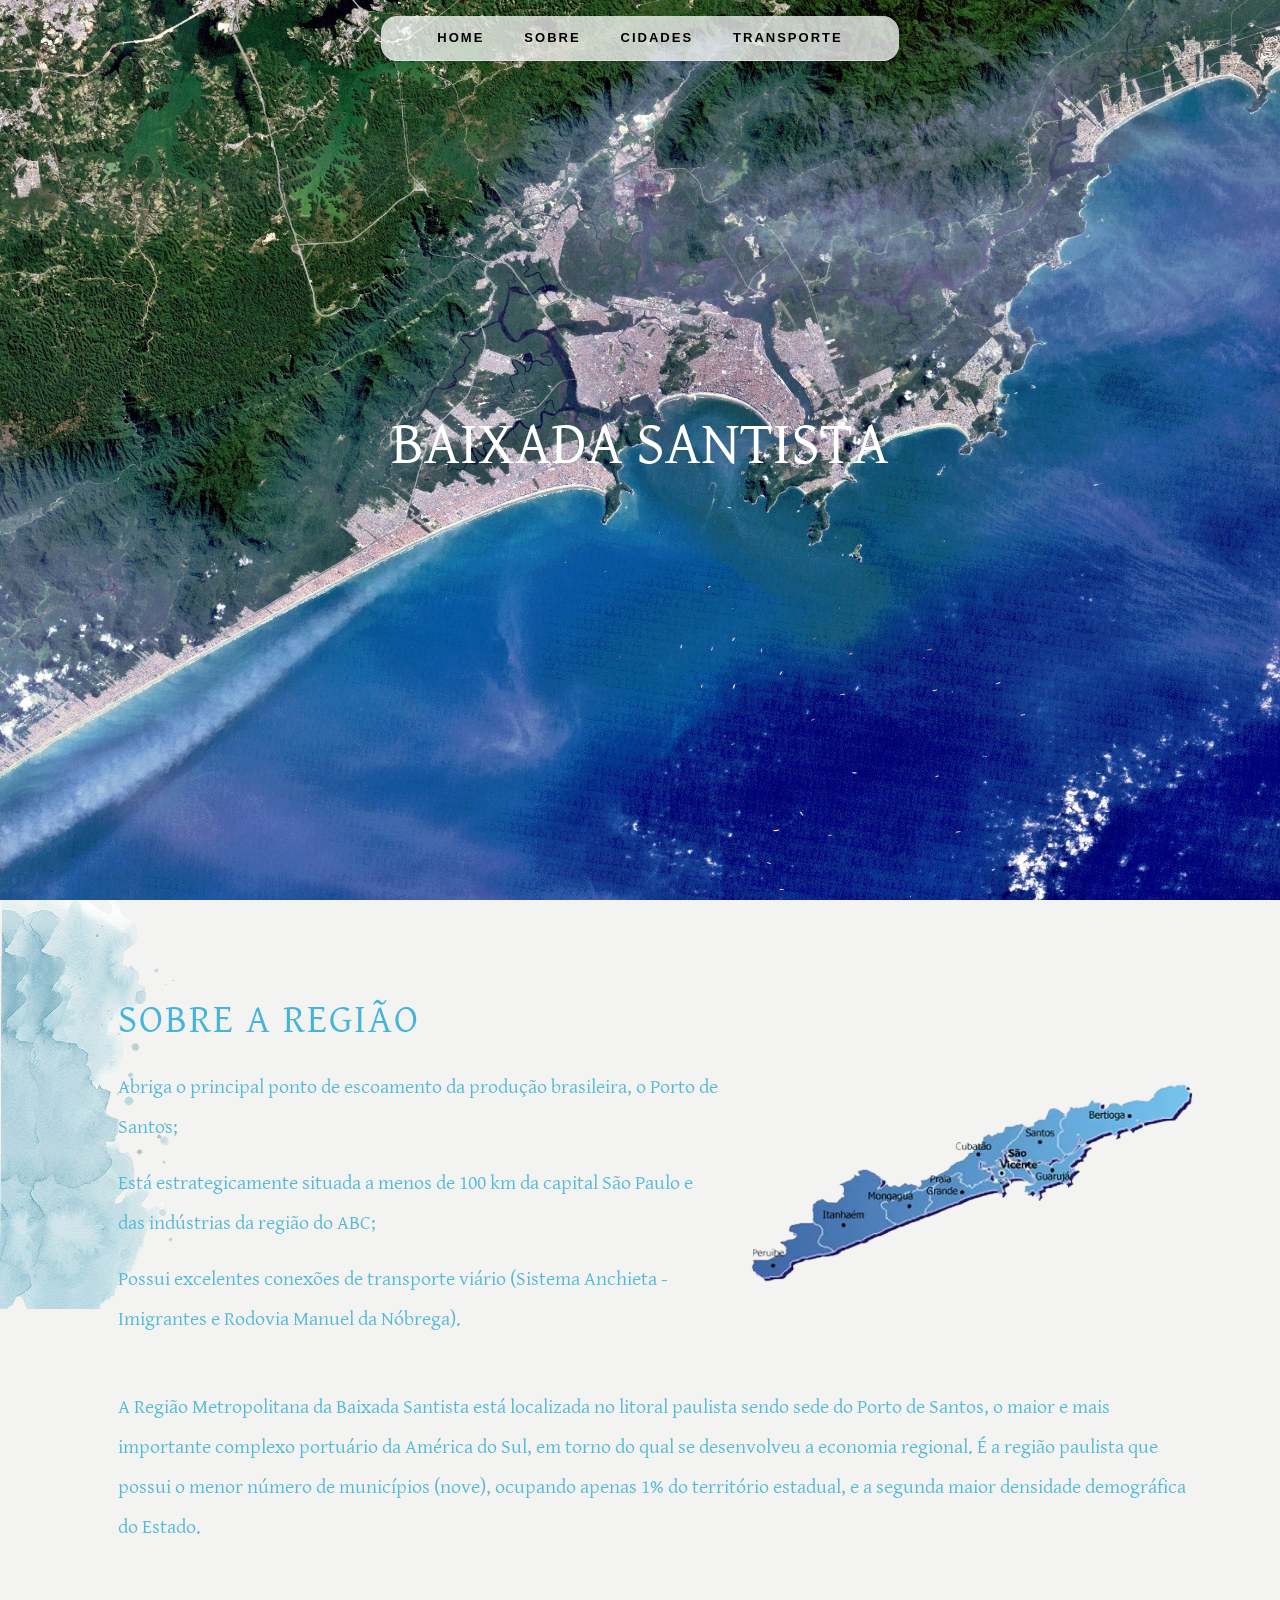
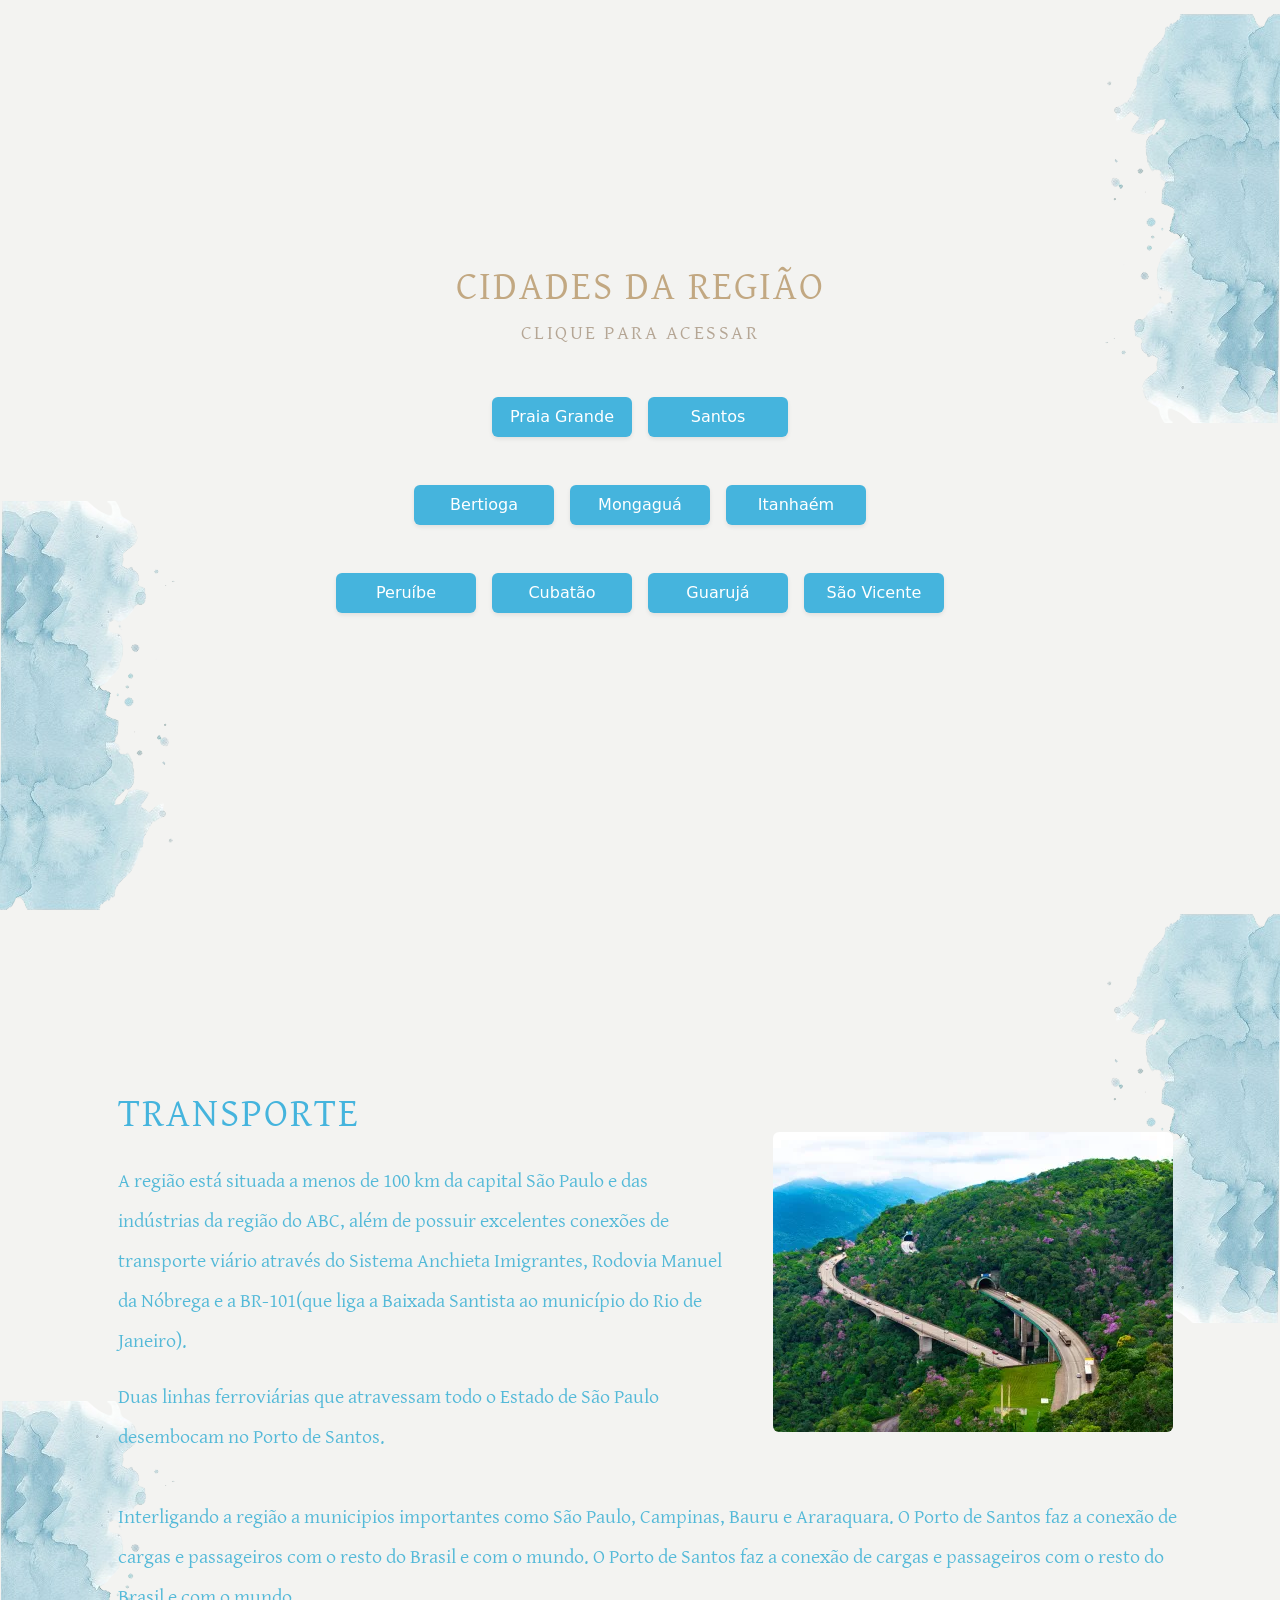
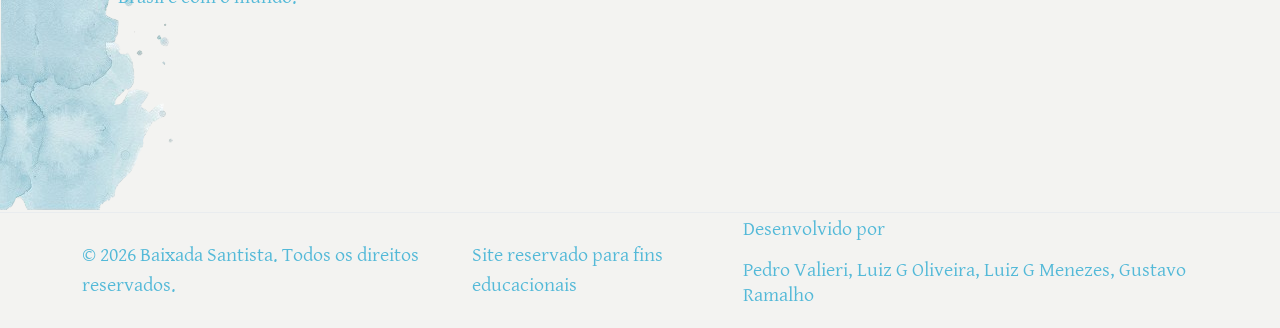
<file: index.html>
<!DOCTYPE html>
<html lang="pt-BR">
<head>
    <meta charset="UTF-8">
    <meta name="viewport" content="width=device-width, initial-scale=1.0">
    <title>Baixada Santista</title>
    <link href="https://cdn.jsdelivr.net/npm/bootstrap@5.3.8/dist/css/bootstrap.min.css" rel="stylesheet">
    <link rel="stylesheet" href="src/assets/css/global.css">
    <link rel="stylesheet" href="src/assets/css/baixada.css">
    <link rel="stylesheet" href="src/assets/css/fonts.css">
    <link rel="shortcut icon" href="src/assets/img/baixadasantista/favicon_baixada.png" type="image/x-icon">
</head>
<body>

    <header class="navbar navbar-expand-md position-fixed top-0 start-0 w-100 custom-header pt-3">
            <div class="d-flex flex-column flex-md-row align-items-end align-items-md-center justify-content-center ms-auto mx-md-auto py-1 px-5 rounded-4 bg-white bg-opacity-75 border-bottom shadow-sm" style="max-width: 700px;">
                
                <button class="navbar-toggler mx-auto border-0" type="button" data-bs-toggle="collapse" data-bs-target="#menuNavbar" aria-controls="menuNavbar" aria-expanded="false" aria-label="Toggle navigation">
                    <span class="navbar-toggler-icon"></span>
                </button>

                <div class="collapse navbar-collapse justify-content-center " id="menuNavbar">
                    <ul class="navbar-nav custom-nav-links d-flex gap-2 gap-md-4 text-center my-2 my-md-0 ">
                        <li class="nav-item">
                            <a class="nav-link text-uppercase active" href="index.html">Home</a>
                        </li>
                        <li class="nav-item">
                            <a class="nav-link text-uppercase" href="#sessao-regiao">Sobre</a>
                        </li>
                        <li class="nav-item">
                            <a class="nav-link text-uppercase" href="#sessao-cidades">Cidades</a>
                        </li>
                        <li class="nav-item">
                            <a class="nav-link text-uppercase" href="#sessao-transporte">Transporte</a>
                        </li>
                    </ul>
                </div>

            </div>
    </header>



    <section class="container-fluid position-fixed d-flex flex-column justify-content-center align-items-center h-100 sessao-parallax">
        <h1 class="text-white mb-2">BAIXADA SANTISTA</h1> 
    </section>


    <main class="container-fluid px-0 position-relative min-vh-100 d-flex flex-column ">
        <!-- sessao-regiao -->
        <section class="container mt-5 py-5 " id="sessao-regiao">
            <img src="src/assets/img/baixadasantista/foto_baixada3-removebg-preview.png" class="position-absolute top-0 start-0 img-fluid img-onda-regiao" alt="">

            <div class="row align-items-center row-gap-4">
                <div class="col-12 col-md-7 ps-3 ps-md-5 text-start text-md-start">
                    
                    <h2 class="titulo-regiao text-uppercase fw-bold mb-4 fs-1">
                        Sobre a Região
                    </h2>
                    
                    
                    <div class="text-secondary lh-lg fs-5">
                        <p class="paragrafo-regiao mb-3">
                            Abriga o principal ponto de escoamento da produção brasileira, o Porto de Santos;
                        </p>
                        <p class="paragrafo-regiao mb-3">
                            Está estrategicamente situada a menos de 100 km da capital São Paulo e das indústrias da região do ABC;
                        </p>
                        <p class="paragrafo-regiao mb-4">
                            Possui excelentes conexões de transporte viário (Sistema Anchieta - Imigrantes e Rodovia Manuel da Nóbrega).
                        </p>
                    </div>
                </div>

                
                <div class="col-12 col-md-5 text-center">
                    <img src="src/assets/img/baixadasantista/imagem_baixada_santista_02-removebg-preview.png" class="img-fluid img-mapa-baixada" alt="Mapa da Baixada Santista">
                </div>
                
            </div>

            
            <div class="row mt-4">
                <div class="col-12 ps-3 ps-md-5 text-start text-md-start lh-lg fs-5">
                    <p class="paragrafo-regiao">
                        A Região Metropolitana da Baixada Santista está localizada no litoral paulista sendo sede do Porto de Santos, o maior e mais importante complexo portuário da América do Sul, em torno do qual se desenvolveu a economia regional. É a região paulista que possui o menor número de municípios (nove), ocupando apenas 1% do território estadual, e a segunda maior densidade demográfica do Estado.
                    </p>
                </div>
            </div>
        </section>
        
        <!-- sessao-cidades -->

        <section class="container-fluid min-vh-100 position-relative px-5 pb-5 d-flex align-items-center" id="sessao-cidades">
            
            <img src="src/assets/img/baixadasantista/foto_baixada3-removebg-preview.png" class="position-absolute top-0 end-0 img-fluid img-onda-cidade1" alt="">
            <img src="src/assets/img/baixadasantista/foto_baixada3-removebg-preview.png" class="position-absolute bottom-0 start-0 img-fluid  img-onda-cidade2" alt="">

            <div class="container text-center py-5  position-relative z-2">
                <h2 class="titulo-cidades mb-2 fs-1">CIDADES DA REGIÃO</h2>
                <p class="subtitulo-cidades mb-5 fs-5">CLIQUE PARA ACESSAR</p>
    
                <div class="d-flex flex-column align-items-center gap-5">
                    
                    <div class="d-flex flex-wrap justify-content-center gap-3">
                        <a href="src/pages/praiagrande.html" class="btn-cidade justify-content-center align-items-center text-white px-2 py-2 rounded-2 ">Praia Grande</a>
                        <a href="src/pages/santos.html" class="btn-cidade justify-content-center align-items-center text-white px-2 py-2 rounded-2 ">Santos</a>
                    </div>
                    <div class="d-flex flex-wrap justify-content-center gap-3">
                        <a href="src/pages/bertioga.html" class="btn-cidade justify-content-center align-items-center text-white px-2 py-2 rounded-2 ">Bertioga</a>
                        <a href="src/pages/mongagua.html" class="btn-cidade justify-content-center align-items-center text-white px-2 py-2 rounded-2 ">Mongaguá</a>
                        <a href="src/pages/itanhaem.html" class="btn-cidade justify-content-center align-items-center text-white px-2 py-2 rounded-2 ">Itanhaém</a>
                    </div>
                    <div class="d-flex flex-wrap justify-content-center gap-3">
                        <a href="src/pages/peruibe.html" class="btn-cidade justify-content-center align-items-center text-white px-2 py-2 rounded-2 ">Peruíbe</a>
                        <a href="src/pages/cubatao.html" class="btn-cidade justify-content-center align-items-center text-white px-2 py-2 rounded-2 ">Cubatão</a>
                        <a href="src/pages/guaruja.html" class="btn-cidade justify-content-center align-items-center text-white px-2 py-2 rounded-2 ">Guarujá</a>
                        <a href="src/pages/saovicente.html" class="btn-cidade justify-content-center align-items-center text-white px-2 py-2 rounded-2 ">São Vicente</a>
                    </div>
                </div>
            </div>
        </section>

        <!-- sessao-transporte -->

        <section class="container-fluid min-vh-100 position-relative d-flex flex-column justify-content-center py-5" id="sessao-transporte">
            <img src="src/assets/img/baixadasantista/foto_baixada3-removebg-preview.png" class="position-absolute top-0 end-0 img-fluid img-onda-transporte1" alt="">
            <img src="src/assets/img/baixadasantista/foto_baixada3-removebg-preview.png" class="position-absolute bottom-0 start-0 img-fluid img-onda-transporte2" alt="">

            <div class="container">
                
                <div class="row align-items-center row-gap-4">
                    <div class="col-12 col-md-7 ps-2 ps-md-5 text-start text-md-start">
                        <h2 class="titulo-transporte text-uppercase fw-bold mb-4 fs-1">Transporte</h2>
                        <div class="text-secondary lh-lg fs-5">
                            <p class="paragrafo-transporte mb-3">
                                A região está situada a menos de 100 km da capital São Paulo e das indústrias da região do ABC, além de possuir excelentes conexões de transporte viário através do Sistema Anchieta Imigrantes, Rodovia Manuel da Nóbrega e a BR-101(que liga a Baixada Santista ao município do Rio de Janeiro). 
                            </p>
                            <p class="paragrafo-transporte mb-3">
                                Duas linhas ferroviárias que atravessam todo o Estado de São Paulo desembocam no Porto de Santos.
                            </p>
                        </div>
                    </div>
                    <div class="col-12 col-md-5 text-center">
                        <img src="src/assets/img/baixadasantista/imagem baixada santista 04.webp" class="img-fluid img-serra rounded-2 position-relative z-2" alt="Serra Baixada Santista">
                    </div>
                </div>

                <div class="row mt-4">
                    <div class="col-12  ps-2 ps-md-5 text-start text-md-start lh-lg fs-5">
                        <p class="paragrafo-transporte">
                            Interligando a região a municipios importantes como São Paulo, Campinas, Bauru e Araraquara. O Porto de Santos faz a conexão de cargas e passageiros com o resto do Brasil e com o mundo. O Porto de Santos faz a conexão de cargas e passageiros com o resto do Brasil e com o mundo.
                        </p>
                    </div>
                </div>

            </div>
        </section>

    </main>
    <footer class="container-fluid py-1 border-top border-light-subtle" id="footer">
        <div class="container d-flex flex-column flex-md-row justify-content-between align-items-center text-center text-md-start gap-2">
            
            <small class="texto-footer fs-5">&copy; 2026 Baixada Santista. Todos os direitos reservados.</small>

            <small class="texto-footer fs-5">Site reservado para fins educacionais</small>

            <div class="texto-footer text-md-start  lh-sm fs-5">
                <p>Desenvolvido por</p>
                <p>Pedro Valieri, Luiz G Oliveira, Luiz G Menezes, Gustavo Ramalho</p>
            </div>

        </div>
    </footer>

    <script src="https://cdn.jsdelivr.net/npm/bootstrap@5.3.8/dist/js/bootstrap.bundle.min.js"></script>
    <script src="src/assets/js/global.js"></script>
    <script src="src/assets/js/baixada.js"></script>
</body>
</html>
</file>
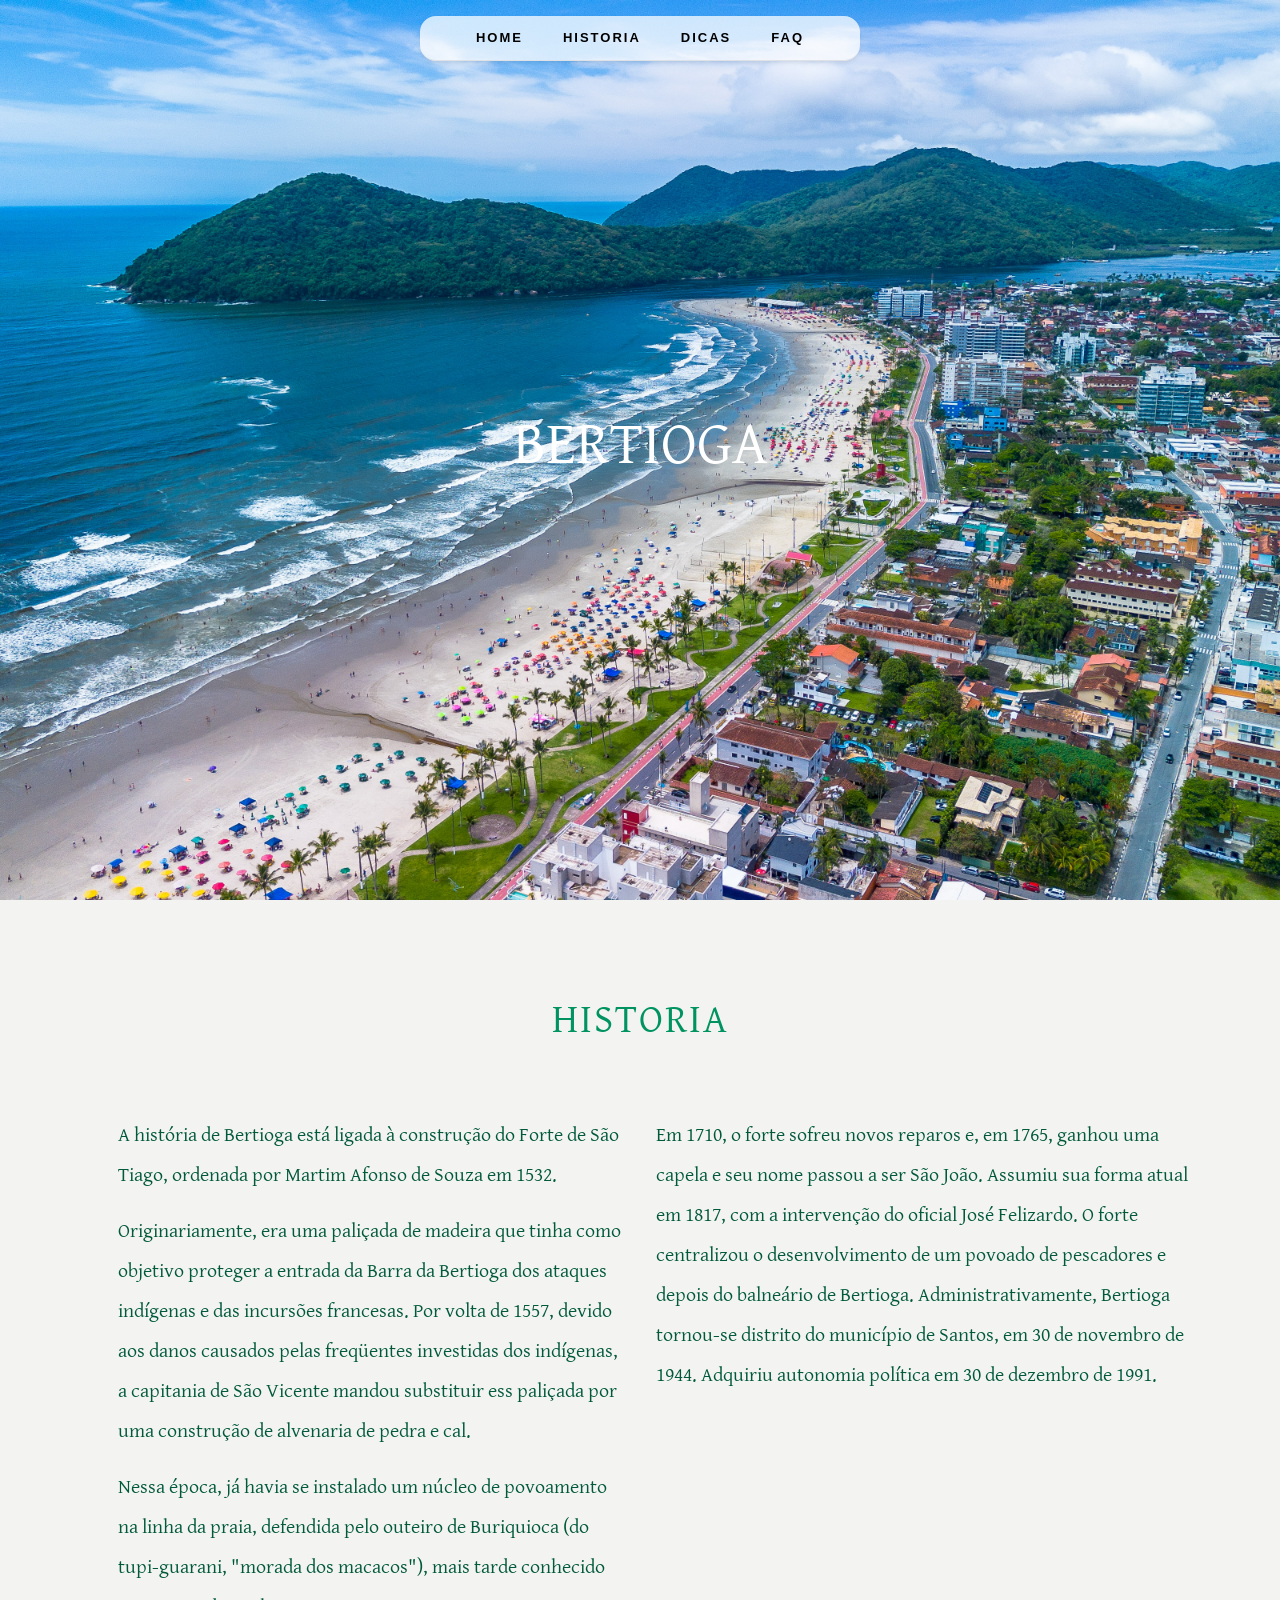
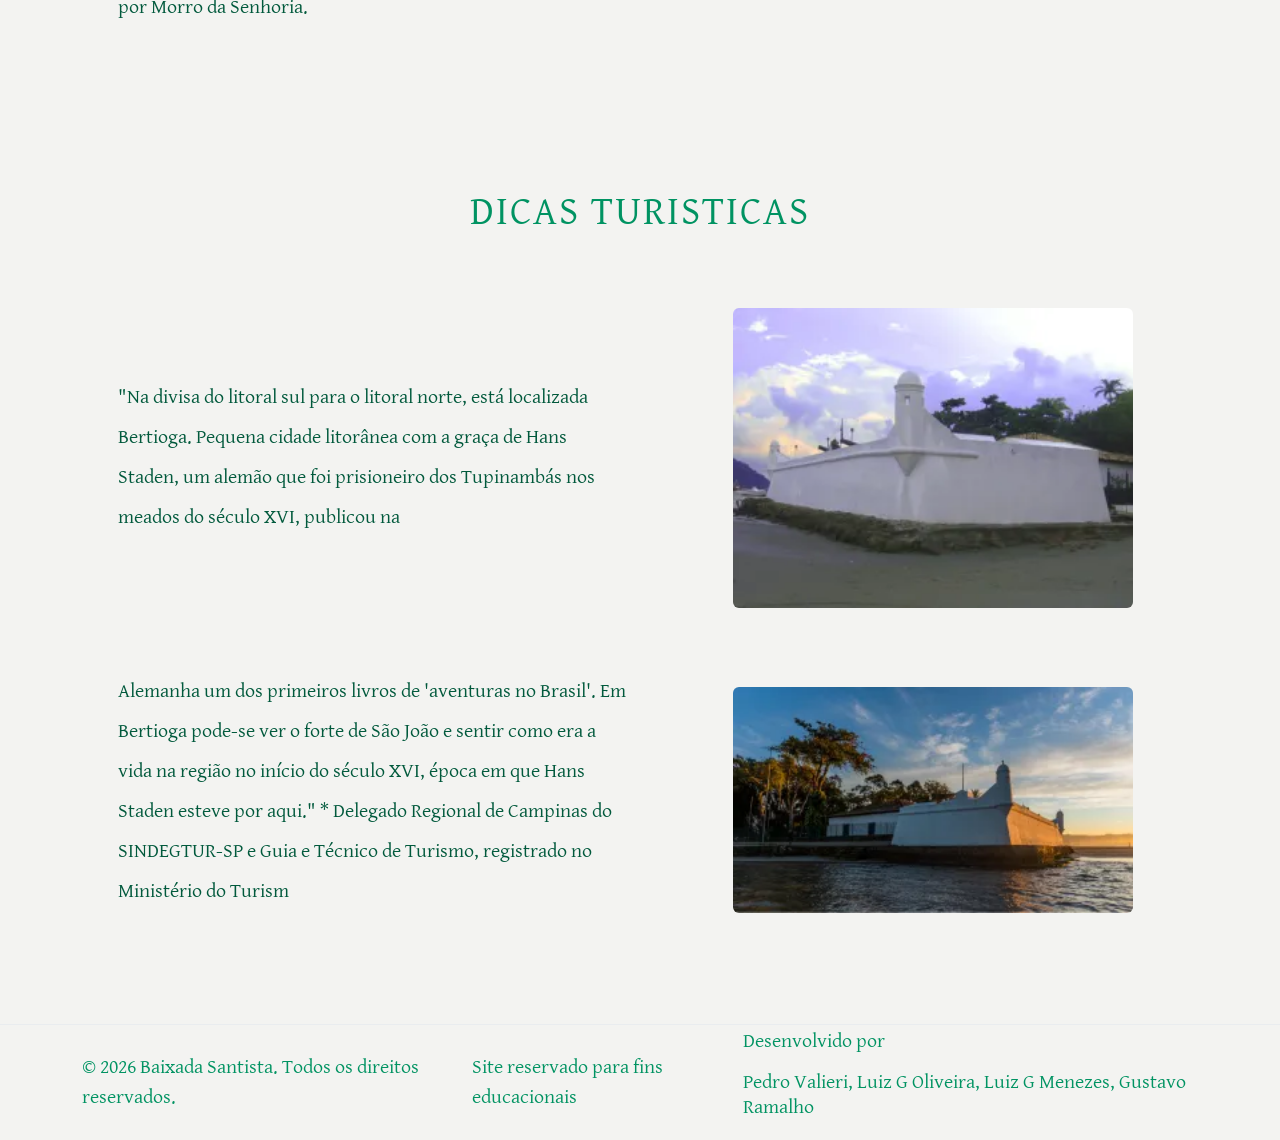
<file: src/pages/bertioga.html>
<!DOCTYPE html>
<html lang="pt-BR">
<head>
    <meta charset="UTF-8">
    <meta name="viewport" content="width=device-width, initial-scale=1.0">
    <title>Bertioga</title>
    <link href="https://cdn.jsdelivr.net/npm/bootstrap@5.3.8/dist/css/bootstrap.min.css" rel="stylesheet">
    <link rel="stylesheet" href="../assets/css/global.css">
    <link rel="stylesheet" href="../assets/css/fonts.css">
    <link rel="stylesheet" href="../assets/css/cores.css">
    <link rel="shortcut icon" href="../assets/img/bertioga/favicon-bertioga.png" type="image/x-icon">
</head>
<body class="bertioga">

    <header class="navbar navbar-expand-md position-fixed top-0 start-0 w-100 custom-header pt-3">
        <div class="d-flex flex-column flex-md-row align-items-end align-items-md-center justify-content-center ms-auto mx-md-auto py-1 px-5 rounded-4 bg-white bg-opacity-75 border-bottom shadow-sm" style="max-width: 700px;">
                
            <button class="navbar-toggler mx-auto border-0" type="button" data-bs-toggle="collapse" data-bs-target="#menuNavbar" aria-controls="menuNavbar" aria-expanded="false" aria-label="Toggle navigation">
                    <span class="navbar-toggler-icon"></span>
            </button>

            <div class="collapse navbar-collapse justify-content-center " id="menuNavbar">
                <ul class="navbar-nav custom-nav-links d-flex gap-2 gap-md-4 text-center my-2 my-md-0 ">
                    <li class="nav-item">
                        <a class="nav-link text-uppercase active" href="../../index.html">Home</a>
                    </li>
                    <li class="nav-item">
                        <a class="nav-link text-uppercase" href="#sessao-historia">Historia</a>
                    </li>
                    <li class="nav-item">
                        <a class="nav-link text-uppercase" href="#sessao-dicas">Dicas</a>
                    </li>
                    <li class="nav-item">
                        <a class="nav-link text-uppercase" href="#footer">FAQ</a>
                    </li>
                </ul>
            </div>

        </div>
    </header>



    <section class="container-fluid position-fixed d-flex flex-column justify-content-center align-items-center h-100 sessao-parallax" style="background-image: url('../assets/img/bertioga/foto-bertioga1.jpeg');">
        <h1 class="text-white mb-2">BERTIOGA</h1> 
    </section>


    <main class="container-fluid px-0 position-relative min-vh-100 d-flex flex-column ">
        <section class="container mt-5 py-5" id="sessao-historia">
            <div class="row d-flex align-items-center justify-content-center mb-5">
                <h2 class="titulo-historia text-uppercase fw-bold mb-4 fs-1 text-center">HISTORIA</h2>
            </div>
            <div class="row row-gap-4">
                <div class="col-12 col-md-6 ps-3 ps-md-5 text-start text-md-start">
                    <div class="text-secondary lh-lg fs-5">
                        <p class="paragrafo-historia mb-3">
                           A história de Bertioga está ligada à construção do Forte de São Tiago, ordenada por Martim Afonso de Souza em 1532.
                        </p>
                        <p class="paragrafo-historia mb-3">
                            Originariamente, era uma paliçada de madeira que tinha como objetivo proteger a entrada da Barra da Bertioga dos ataques indígenas e das incursões francesas. Por volta de 1557, devido aos danos causados pelas freqüentes investidas dos indígenas, a capitania de São Vicente mandou substituir ess paliçada por uma construção de alvenaria de pedra e cal.
                        </p>
                        <p class="paragrafo-historia ">
                            Nessa época, já havia se instalado um núcleo de povoamento na linha da praia, defendida pelo outeiro de Buriquioca (do tupi-guarani, "morada dos macacos"), mais tarde conhecido por Morro da Senhoria.
                        </p>
                    </div>
                </div>
                <div class="col-12 col-md-6 ps-3">
                    <div class="text-secondary lh-lg fs-5">
                        <p class="paragrafo-historia ">
                            Em 1710, o forte sofreu novos reparos e, em 1765, ganhou uma capela e seu nome passou a ser São João.
                            Assumiu sua forma atual em 1817, com a intervenção do oficial José Felizardo. O forte centralizou o desenvolvimento de um povoado de pescadores e depois do balneário de Bertioga. Administrativamente, Bertioga tornou-se distrito do município de Santos, em 30 de novembro de 1944. Adquiriu autonomia política em 30 de dezembro de 1991.
                        </p>
                    </div>
                </div>
            </div>
        </section>

        <!-- sessao dicas -->
        <section class="container my-5 py-5" id="sessao-dicas">
            <div class="row d-flex align-items-center justify-content-center mb-5">
                <h2 class="titulo-dicas text-uppercase fw-bold mb-4 fs-1 text-center">DICAS TURISTICAS</h2>
            </div>
            <div class="row align-items-center row-gap-4 mb-5">
                <div class="col-12 col-md-6 ps-3 ps-md-5 text-start text-md-start">
                    <div class="text-secondary lh-lg fs-5">
                        <p class="paragrafo-dicas">
                            "Na divisa do litoral sul para o litoral norte, está localizada Bertioga. Pequena cidade litorânea com a graça de Hans Staden, um alemão que foi prisioneiro dos Tupinambás nos meados do século XVI, publicou na 
                        </p>
                    </div>
                </div>
                <div class="col-12 col-md-6">
                    <div class="text-center ps-3">
                        <img src="../assets/img/bertioga/foto cidade bertioga 02.webp" class="img-fluid rounded-2 mb-3 img-dicas" alt="Imagem do forte de são joão">
                    </div>
                </div>
            </div>
            <div class="row align-items-center row-gap-4">
                <div class="col-12 col-md-6 ps-3 ps-md-5 text-start text-md-start">
                    <div class="text-secondary lh-lg fs-5">
                        <p class="paragrafo-dicas">
                                Alemanha um dos primeiros livros de 'aventuras no Brasil'. Em Bertioga pode-se ver o forte de São João e sentir como era a vida na região no início do século XVI, época em que Hans Staden esteve por aqui."
                                * Delegado Regional de Campinas do SINDEGTUR-SP e Guia e Técnico de Turismo, registrado no Ministério do Turism
                         </p>
                    </div>
                </div>
                <div class="col-12 col-md-6">
                    <div class="text-center ps-3">
                        <img src="../assets/img/bertioga/foto cidade bertioga 03.webp" class="img-fluid rounded-2 img-dicas"  alt="Imagem do forte de são joão">
                    </div>
                </div>
            </div>
        </section>

    </main>
    <footer class="container-fluid py-1 border-top border-light-subtle" id="footer">
        <div class="container d-flex flex-column flex-md-row justify-content-between align-items-center text-center text-md-start gap-2">
            
            <small class="texto-footer fs-5">&copy; 2026 Baixada Santista. Todos os direitos reservados.</small>

            <small class="texto-footer fs-5">Site reservado para fins educacionais</small>

            <div class="texto-footer text-md-start  lh-sm fs-5">
                <p>Desenvolvido por</p>
                <p>Pedro Valieri, Luiz G Oliveira, Luiz G Menezes, Gustavo Ramalho</p>
            </div>

        </div>
    </footer>

    <script src="https://cdn.jsdelivr.net/npm/bootstrap@5.3.8/dist/js/bootstrap.bundle.min.js"></script>
    <script src="../assets/js/global.js"></script>
</body>
</html>
</file>
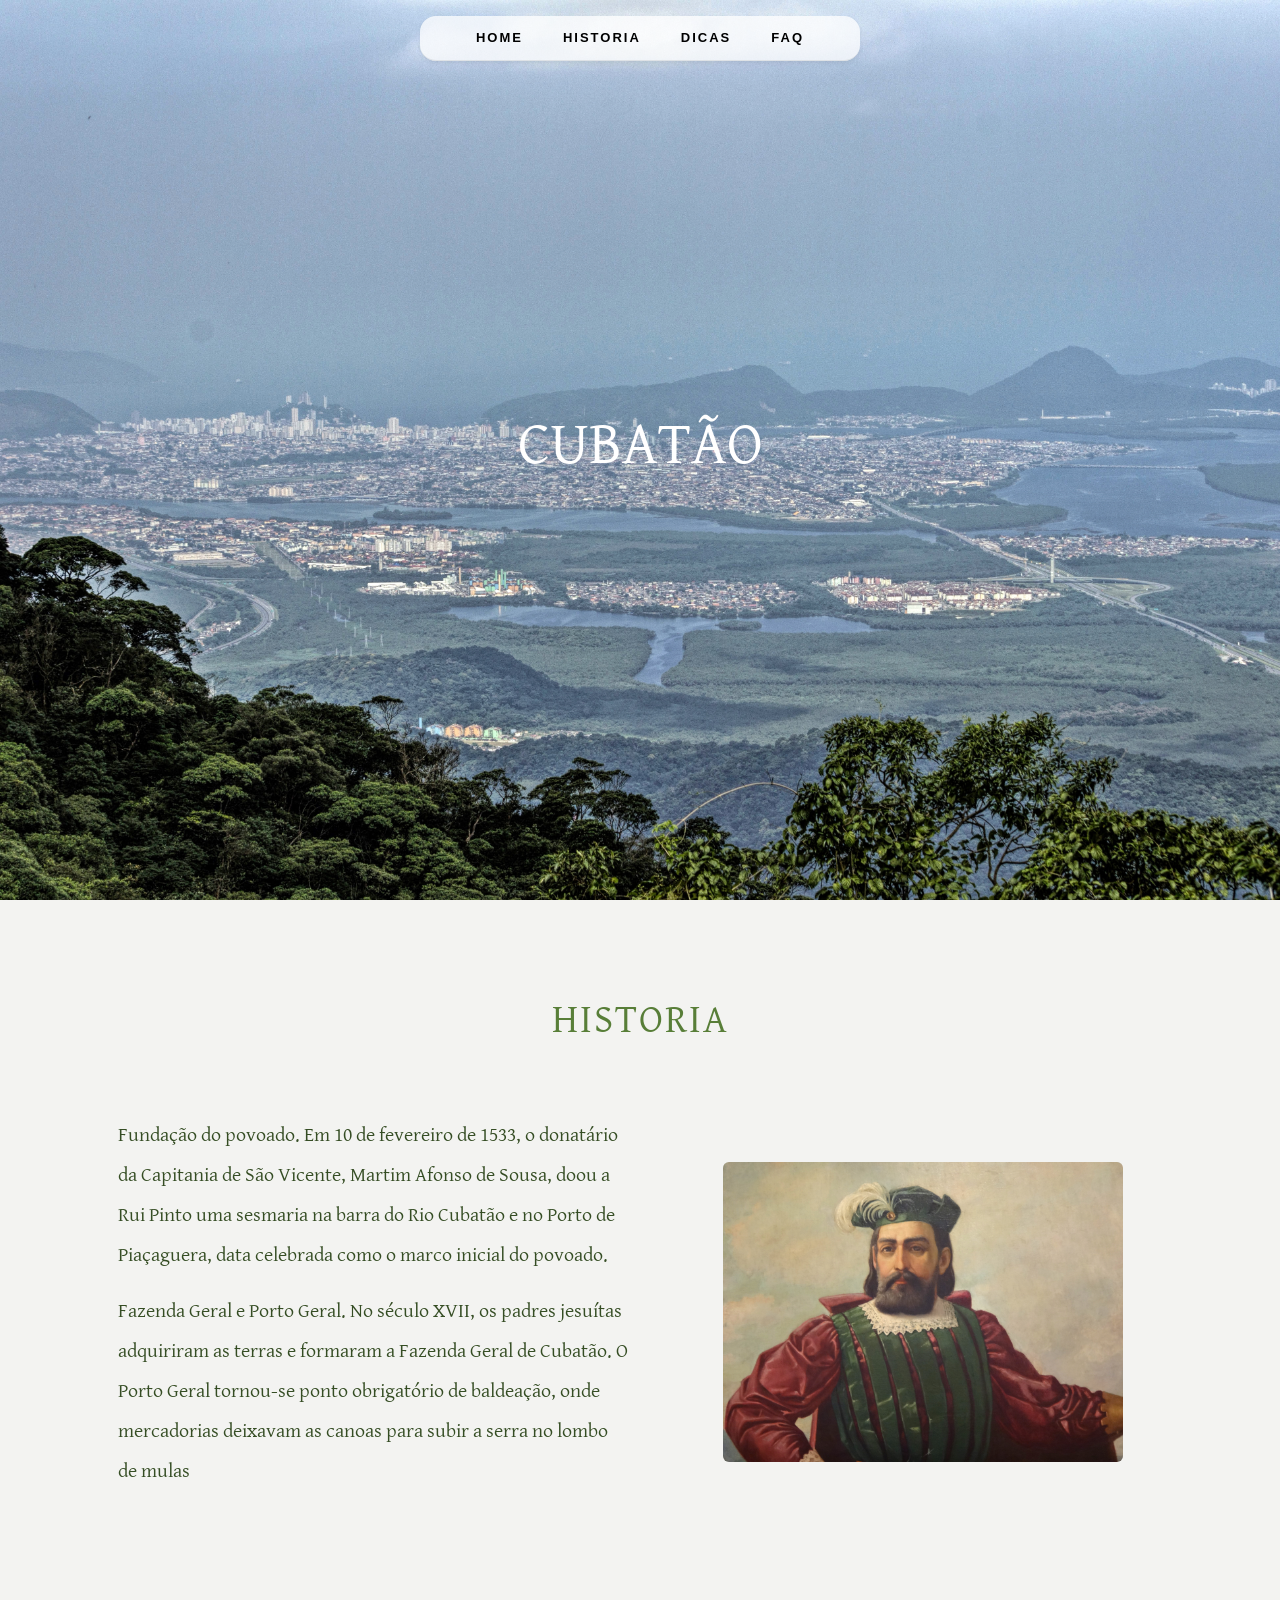
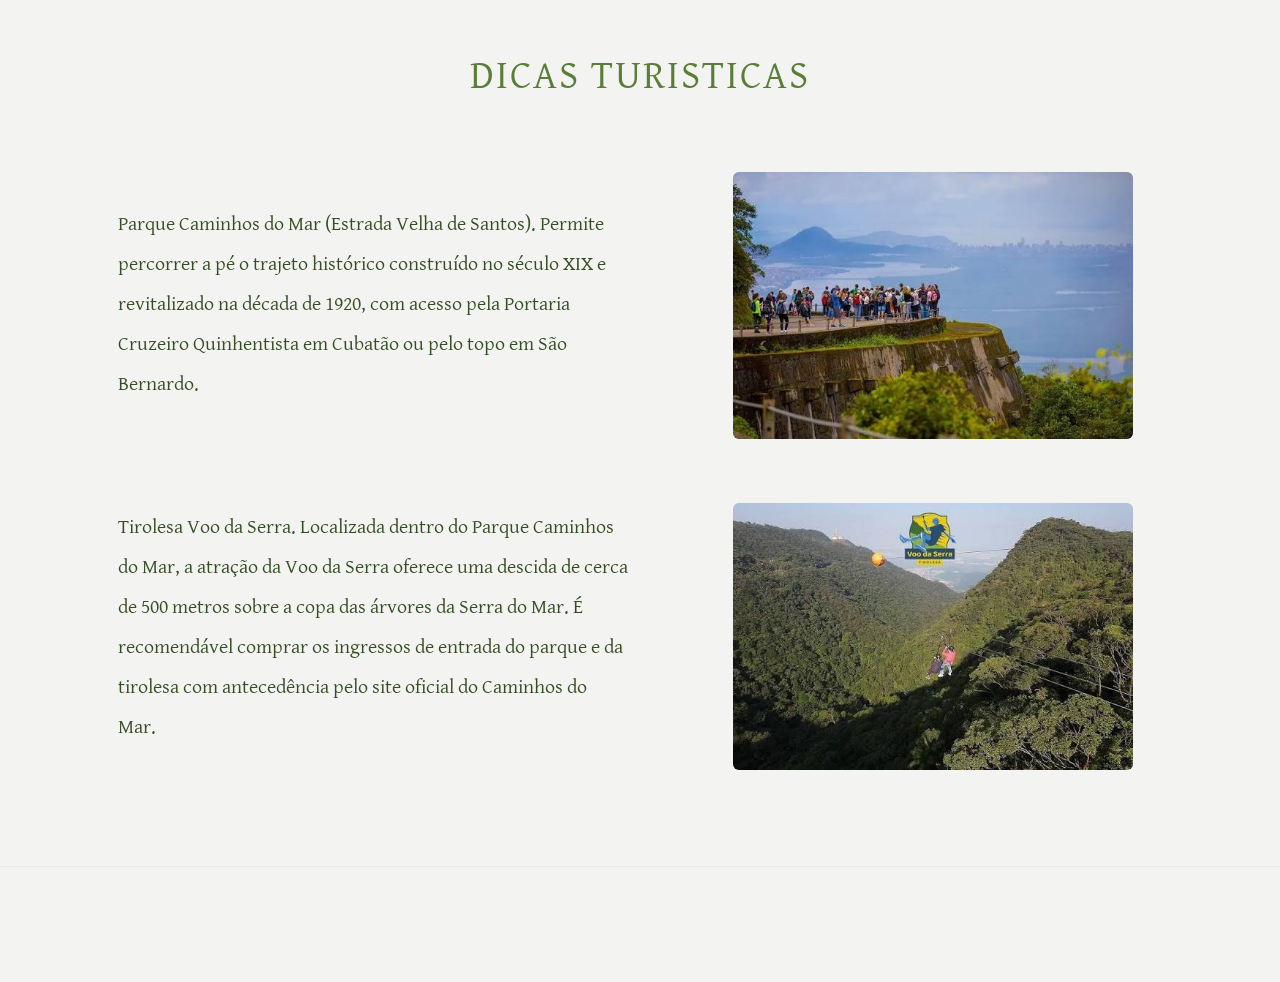
<file: src/pages/cubatao.html>
<!DOCTYPE html>
<html lang="pt-BR">
<head>
    <meta charset="UTF-8">
    <meta name="viewport" content="width=device-width, initial-scale=1.0">
    <title>Cubatão</title>
    <link href="https://cdn.jsdelivr.net/npm/bootstrap@5.3.8/dist/css/bootstrap.min.css" rel="stylesheet">
    <link rel="stylesheet" href="../assets/css/global.css">
    <link rel="stylesheet" href="../assets/css/fonts.css">
    <link rel="stylesheet" href="../assets/css/cores.css">
    <link rel="shortcut icon" href="../assets/img/cubatao/favicon-cubatao.png" type="image/x-icon">
</head>
<body class="cubatao">

    <header class="navbar navbar-expand-md position-fixed top-0 start-0 w-100 custom-header pt-3">
        <div class="d-flex flex-column flex-md-row align-items-end align-items-md-center justify-content-center ms-auto mx-md-auto py-1 px-5 rounded-4 bg-white bg-opacity-75 border-bottom shadow-sm" style="max-width: 700px;">
                
            <button class="navbar-toggler mx-auto border-0" type="button" data-bs-toggle="collapse" data-bs-target="#menuNavbar" aria-controls="menuNavbar" aria-expanded="false" aria-label="Toggle navigation">
                    <span class="navbar-toggler-icon"></span>
            </button>

            <div class="collapse navbar-collapse justify-content-center " id="menuNavbar">
                <ul class="navbar-nav custom-nav-links d-flex gap-2 gap-md-4 text-center my-2 my-md-0 ">
                    <li class="nav-item">
                        <a class="nav-link text-uppercase active" href="../../index.html">Home</a>
                    </li>
                    <li class="nav-item">
                        <a class="nav-link text-uppercase" href="#sessao-historia">Historia</a>
                    </li>
                    <li class="nav-item">
                        <a class="nav-link text-uppercase" href="#sessao-dicas">Dicas</a>
                    </li>
                    <li class="nav-item">
                        <a class="nav-link text-uppercase" href="#footer">FAQ</a>
                    </li>
                </ul>
            </div>

        </div>
    </header>



    <section class="container-fluid position-fixed d-flex flex-column justify-content-center align-items-center h-100 sessao-parallax" style="background-image: url('../assets/img/cubatao/foto-cubatao1.jpg');">
        <h1 class="text-white mb-2">CUBATÃO</h1> 
    </section>


    <main class="container-fluid px-0 position-relative min-vh-100 d-flex flex-column ">
        <section class="container mt-5 py-5" id="sessao-historia">
            <div class="row d-flex align-items-center justify-content-center mb-5">
                <h2 class="titulo-historia text-uppercase fw-bold mb-4 fs-1 text-center">HISTORIA</h2>
            </div>
            <div class="row align-items-center row-gap-4">
                <div class="col-12 col-md-6 ps-2 ps-md-5 text-start text-md-start">
                    <div class="text-secondary lh-lg fs-5">
                        <p class="paragrafo-historia mb-3">
                           Fundação do povoado. Em 10 de fevereiro de 1533, o donatário da Capitania de São Vicente, Martim Afonso de Sousa, doou a Rui Pinto uma sesmaria na barra do Rio Cubatão e no Porto de Piaçaguera, data celebrada como o marco inicial do povoado.
                        </p>
                        <p class="paragrafo-historia mb-3">
                            Fazenda Geral e Porto Geral. No século XVII, os padres jesuítas adquiriram as terras e formaram a Fazenda Geral de Cubatão. O Porto Geral tornou-se ponto obrigatório de baldeação, onde mercadorias deixavam as canoas para subir a serra no lombo de mulas
                        </p>
                    </div>
                </div>
                <div class="col-12 col-md-6 text-center ps-2">
                    <img src="../assets/img/santos/foto-santos2.jpg" class="img-fluid imagem-historia rounded-2" alt="Ponte Pensil">
                </div>
            </div>
        </section>

        <!-- sessao dicas -->
        <section class="container my-5 py-5" id="sessao-dicas">
            <div class="row d-flex align-items-center justify-content-center mb-5">
                <h2 class="titulo-dicas text-uppercase fw-bold mb-4 fs-1 text-center">DICAS TURISTICAS</h2>
            </div>
            <div class="row align-items-center row-gap-4 mb-5">
                <div class="col-12 col-md-6 ps-3 ps-md-5 text-start text-md-start">
                    <div class="text-secondary lh-lg fs-5">
                        <p class="paragrafo-dicas">
                            Parque Caminhos do Mar (Estrada Velha de Santos). Permite percorrer a pé o trajeto histórico construído no século XIX e revitalizado na década de 1920, com acesso pela Portaria Cruzeiro Quinhentista em Cubatão ou pelo topo em São Bernardo.
                        </p>
                    </div>
                </div>
                <div class="col-12 col-md-6">
                    <div class="text-center ps-3">
                        <img src="../assets/img/cubatao/foto-cubatao2.jpg" class="img-fluid rounded-2 mb-3 img-dicas" alt="Parque Caminhos do Mar (Estrada Velha de Santos).">
                    </div>
                </div>
            </div>
            <div class="row align-items-center row-gap-4">
                <div class="col-12 col-md-6 ps-3 ps-md-5 text-start text-md-start">
                    <div class="text-secondary lh-lg fs-5">
                        <p class="paragrafo-dicas">
                                Tirolesa Voo da Serra. Localizada dentro do Parque Caminhos do Mar, a atração da Voo da Serra oferece uma descida de cerca de 500 metros sobre a copa das árvores da Serra do Mar. É recomendável comprar os ingressos de entrada do parque e da tirolesa com antecedência pelo site oficial do Caminhos do Mar.

                         </p>
                    </div>
                </div>
                <div class="col-12 col-md-6">
                    <div class="text-center ps-3">
                        <img src="../assets/img/cubatao/foto-cubatao3.jpg" class="img-fluid rounded-2 img-dicas"  alt="Imagem da Tirolesa Voo da Serra.">
                    </div>
                </div>
            </div>
        </section>

    </main>
    <footer class="container-fluid py-1 border-top border-light-subtle" id="footer">
        <div class="container d-flex flex-column flex-md-row justify-content-between align-items-center text-center text-md-start gap-2">
            
            <small class="texto-footer fs-5">&copy; 2026 Baixada Santista. Todos os direitos reservados.</small>

            <small class="texto-footer fs-5">Site reservado para fins educacionais</small>

            <div class="texto-footer text-md-start  lh-sm fs-5">
                <p>Desenvolvido por</p>
                <p>Pedro Valieri, Luiz G Oliveira, Luiz G Menezes, Gustavo Ramalho</p>
            </div>

        </div>
    </footer>

    <script src="https://cdn.jsdelivr.net/npm/bootstrap@5.3.8/dist/js/bootstrap.bundle.min.js"></script>
    <script src="../assets/js/global.js"></script>
</body>
</html>
</file>
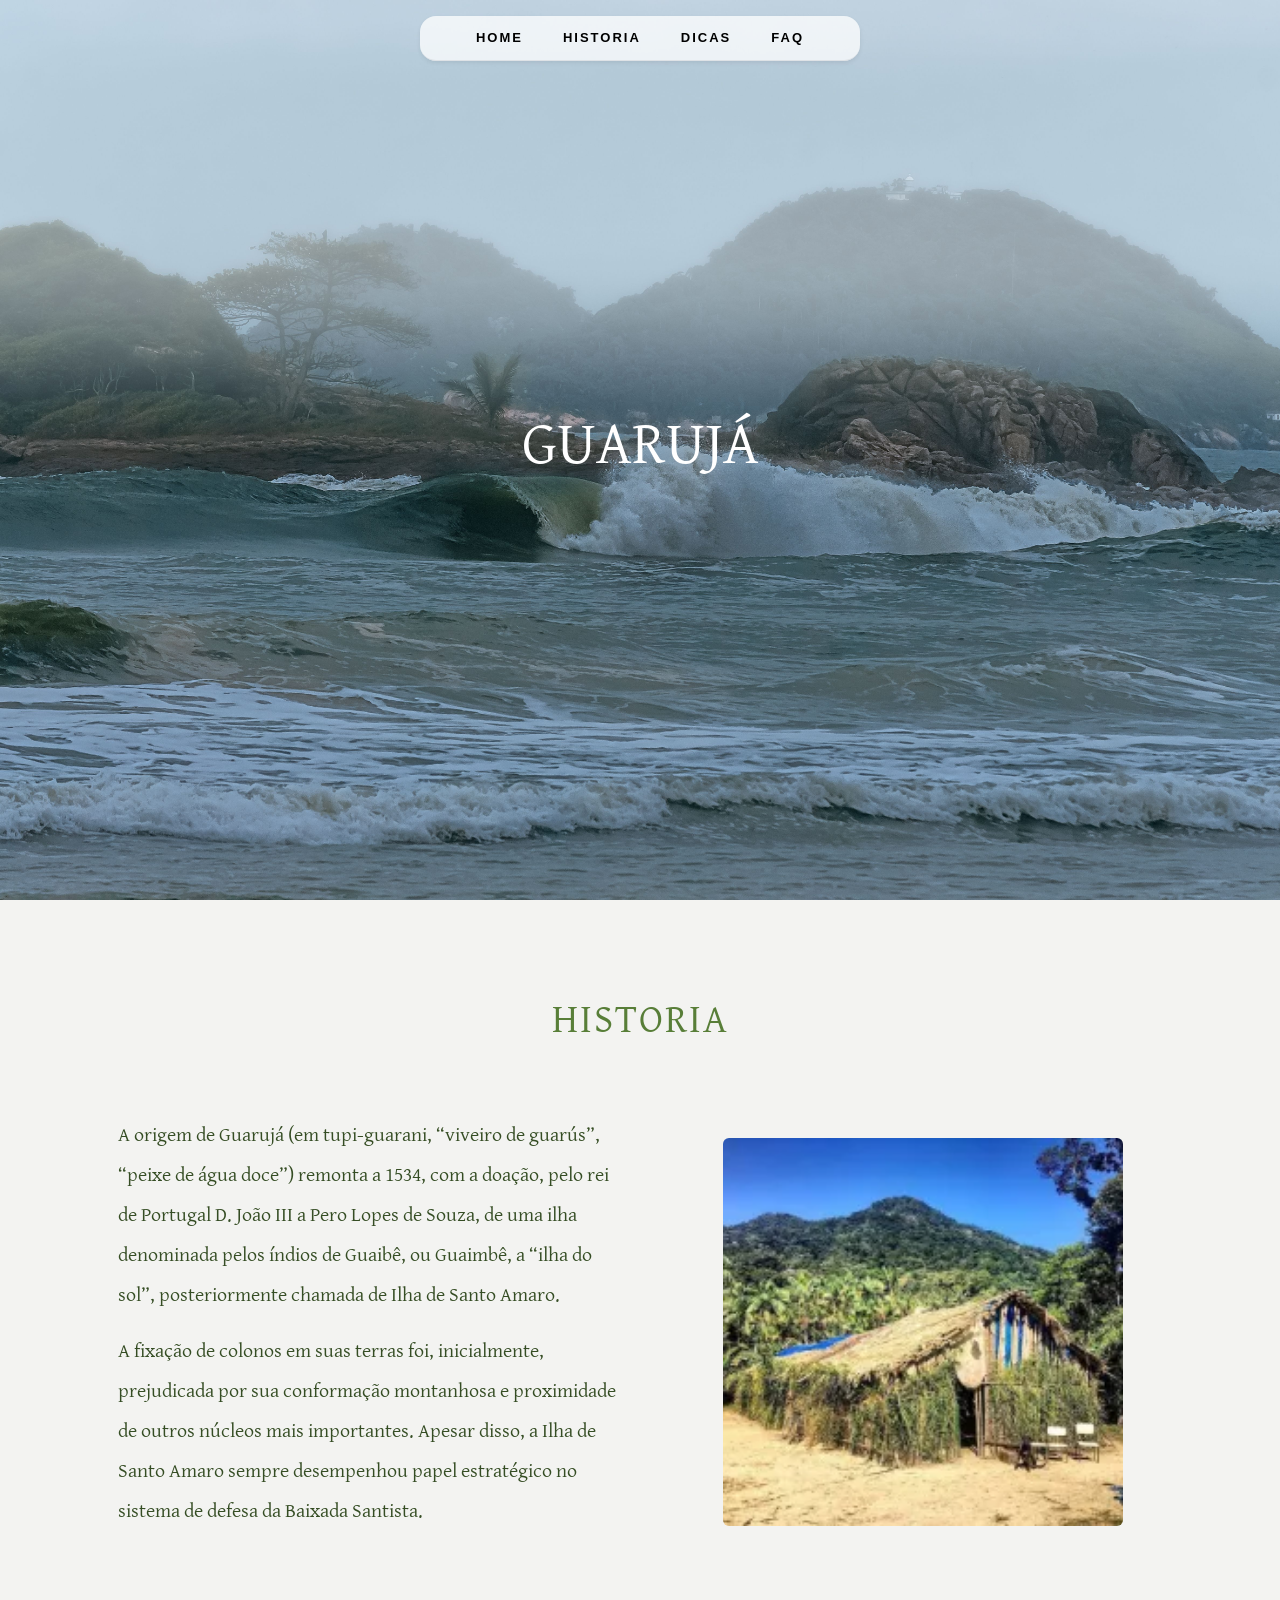
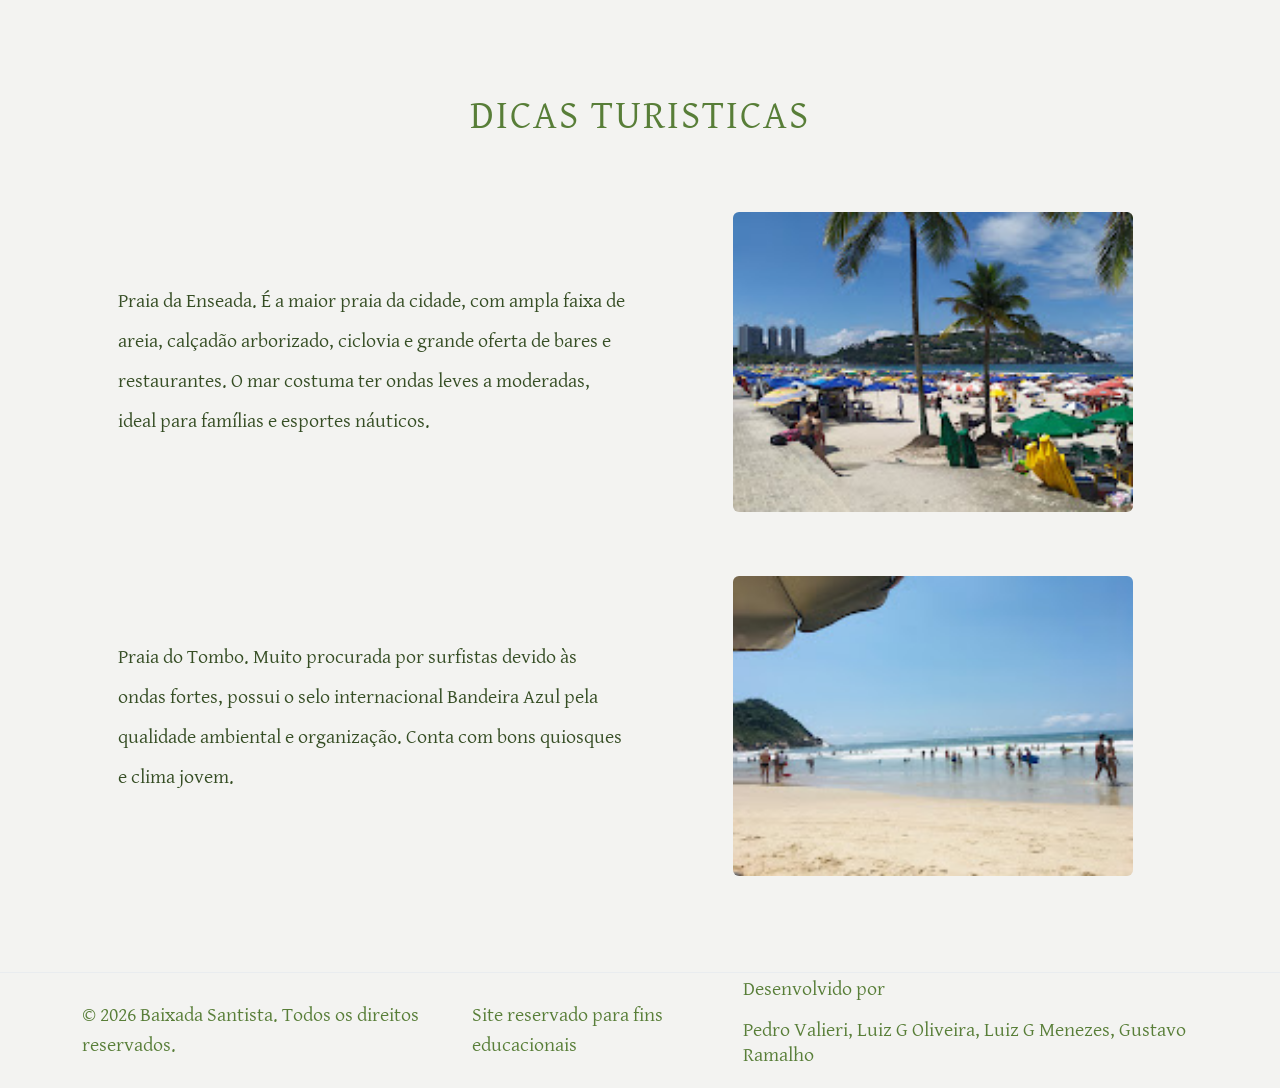
<file: src/pages/guaruja.html>
<!DOCTYPE html>
<html lang="pt-BR">
<head>
    <meta charset="UTF-8">
    <meta name="viewport" content="width=device-width, initial-scale=1.0">
    <title>Guarujá</title>
    <link href="https://cdn.jsdelivr.net/npm/bootstrap@5.3.8/dist/css/bootstrap.min.css" rel="stylesheet">
    <link rel="stylesheet" href="../assets/css/global.css">
    <link rel="stylesheet" href="../assets/css/fonts.css">
    <link rel="stylesheet" href="../assets/css/cores.css">
    <link rel="shortcut icon" href="../assets/img/guaruja/favicon-guaruja.png" type="image/x-icon">
</head>
<body class="cubatao">

    <header class="navbar navbar-expand-md position-fixed top-0 start-0 w-100 custom-header pt-3">
        <div class="d-flex flex-column flex-md-row align-items-end align-items-md-center justify-content-center ms-auto mx-md-auto py-1 px-5 rounded-4 bg-white bg-opacity-75 border-bottom shadow-sm" style="max-width: 700px;">
                
            <button class="navbar-toggler mx-auto border-0" type="button" data-bs-toggle="collapse" data-bs-target="#menuNavbar" aria-controls="menuNavbar" aria-expanded="false" aria-label="Toggle navigation">
                    <span class="navbar-toggler-icon"></span>
            </button>

            <div class="collapse navbar-collapse justify-content-center " id="menuNavbar">
                <ul class="navbar-nav custom-nav-links d-flex gap-2 gap-md-4 text-center my-2 my-md-0 ">
                    <li class="nav-item">
                        <a class="nav-link text-uppercase active" href="../../index.html">Home</a>
                    </li>
                    <li class="nav-item">
                        <a class="nav-link text-uppercase" href="#sessao-historia">Historia</a>
                    </li>
                    <li class="nav-item">
                        <a class="nav-link text-uppercase" href="#sessao-dicas">Dicas</a>
                    </li>
                    <li class="nav-item">
                        <a class="nav-link text-uppercase" href="#footer">FAQ</a>
                    </li>
                </ul>
            </div>

        </div>
    </header>



    <section class="container-fluid position-fixed d-flex flex-column justify-content-center align-items-center h-100 sessao-parallax" style="background-image: url('../assets/img/guaruja/foto-guaruja1.jpg');">
        <h1 class="text-white mb-2">GUARUJÁ</h1> 
    </section>


    <main class="container-fluid px-0 position-relative min-vh-100 d-flex flex-column ">
        <section class="container mt-5 py-5" id="sessao-historia">
            <div class="row d-flex align-items-center justify-content-center mb-5">
                <h2 class="titulo-historia text-uppercase fw-bold mb-4 fs-1 text-center">HISTORIA</h2>
            </div>
            <div class="row align-items-center row-gap-4">
                <div class="col-12 col-md-6 ps-2 ps-md-5 text-start text-md-start">
                    <div class="text-secondary lh-lg fs-5">
                        <p class="paragrafo-historia mb-3">
                           A origem de Guarujá (em tupi-guarani, “viveiro de guarús”, “peixe de água doce”) remonta a 1534, com a doação, pelo rei de Portugal D. João III a Pero Lopes de Souza, de uma ilha denominada pelos índios de Guaibê, ou Guaimbê, a “ilha do sol”, posteriormente chamada de Ilha de Santo Amaro.
                        </p>
                        <p class="paragrafo-historia mb-3">
                            A fixação de colonos em suas terras foi, inicialmente, prejudicada por sua conformação montanhosa e proximidade de outros núcleos mais importantes. Apesar disso, a Ilha de Santo Amaro sempre desempenhou papel estratégico no sistema de defesa da Baixada Santista.
                        </p>
                    </div>
                </div>
                <div class="col-12 col-md-6 text-center ps-2">
                    <img src="../assets/img/guaruja/foto cidade guaruja 02.webp" class="img-fluid imagem-historia rounded-2" alt="Casa indigena">
                </div>
            </div>
        </section>

        <!-- sessao dicas -->
        <section class="container my-5 py-5" id="sessao-dicas">
            <div class="row d-flex align-items-center justify-content-center mb-5">
                <h2 class="titulo-dicas text-uppercase fw-bold mb-4 fs-1 text-center">DICAS TURISTICAS</h2>
            </div>
            <div class="row align-items-center row-gap-4 mb-5">
                <div class="col-12 col-md-6 ps-3 ps-md-5 text-start text-md-start">
                    <div class="text-secondary lh-lg fs-5">
                        <p class="paragrafo-dicas">
                            Praia da Enseada. É a maior praia da cidade, com ampla faixa de areia, calçadão arborizado, ciclovia e grande oferta de bares e restaurantes. O mar costuma ter ondas leves a moderadas, ideal para famílias e esportes náuticos.
                        </p>
                    </div>
                </div>
                <div class="col-12 col-md-6">
                    <div class="text-center ps-3">
                        <img src="../assets/img/guaruja/foto-guaruja3.jpg" class="img-fluid rounded-2 mb-3 img-dicas" alt="Praia da Enseada">
                    </div>
                </div>
            </div>
            <div class="row align-items-center row-gap-4">
                <div class="col-12 col-md-6 ps-3 ps-md-5 text-start text-md-start">
                    <div class="text-secondary lh-lg fs-5">
                        <p class="paragrafo-dicas">
                                Praia do Tombo. Muito procurada por surfistas devido às ondas fortes, possui o selo internacional Bandeira Azul pela qualidade ambiental e organização. Conta com bons quiosques e clima jovem.
                         </p>
                    </div>
                </div>
                <div class="col-12 col-md-6">
                    <div class="text-center ps-3">
                        <img src="../assets/img/guaruja/foto-guaruja4.jpg" class="img-fluid rounded-2 img-dicas"  alt="Praia do Tombo">
                    </div>
                </div>
            </div>
        </section>

    </main>
    <footer class="container-fluid py-1 border-top border-light-subtle" id="footer">
        <div class="container d-flex flex-column flex-md-row justify-content-between align-items-center text-center text-md-start gap-2">
            
            <small class="texto-footer fs-5">&copy; 2026 Baixada Santista. Todos os direitos reservados.</small>

            <small class="texto-footer fs-5">Site reservado para fins educacionais</small>

            <div class="texto-footer text-md-start  lh-sm fs-5">
                <p>Desenvolvido por</p>
                <p>Pedro Valieri, Luiz G Oliveira, Luiz G Menezes, Gustavo Ramalho</p>
            </div>

        </div>
    </footer>

    <script src="https://cdn.jsdelivr.net/npm/bootstrap@5.3.8/dist/js/bootstrap.bundle.min.js"></script>
    <script src="../assets/js/global.js"></script>
</body>
</html>
</file>
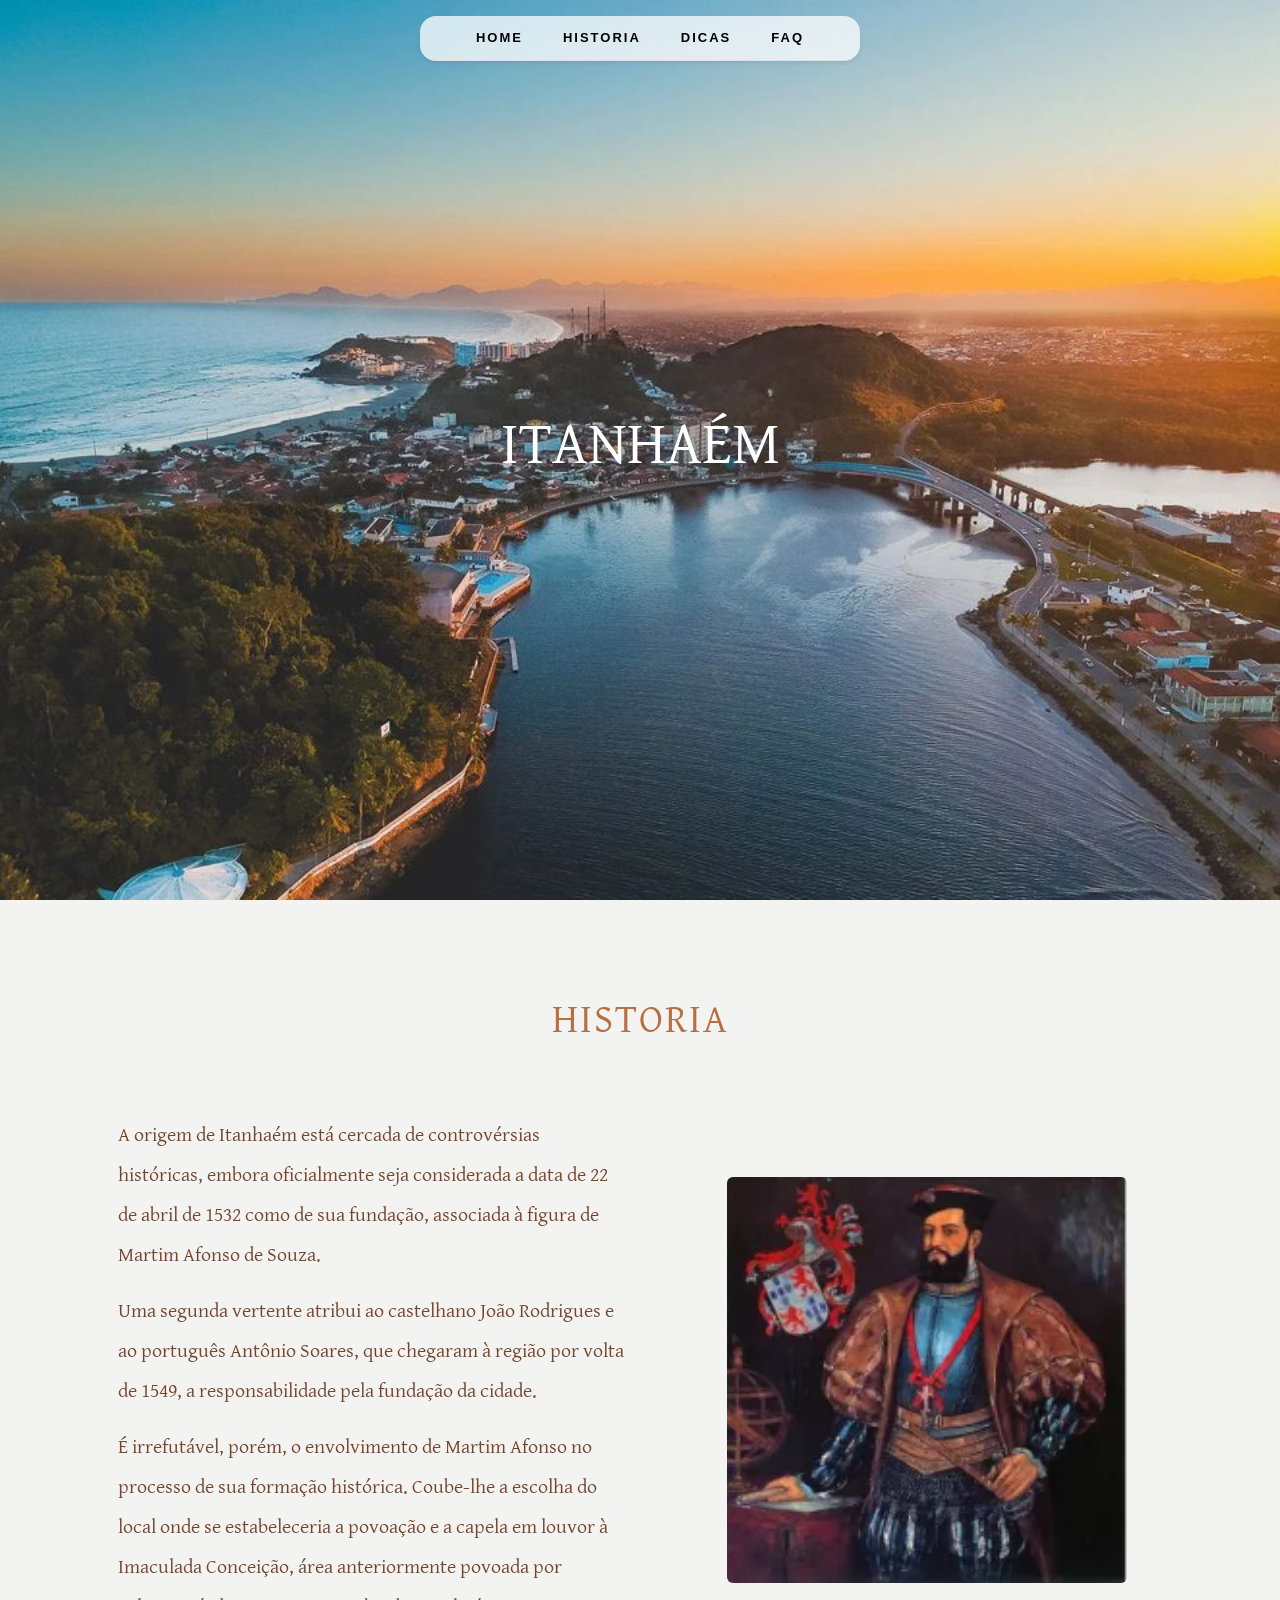
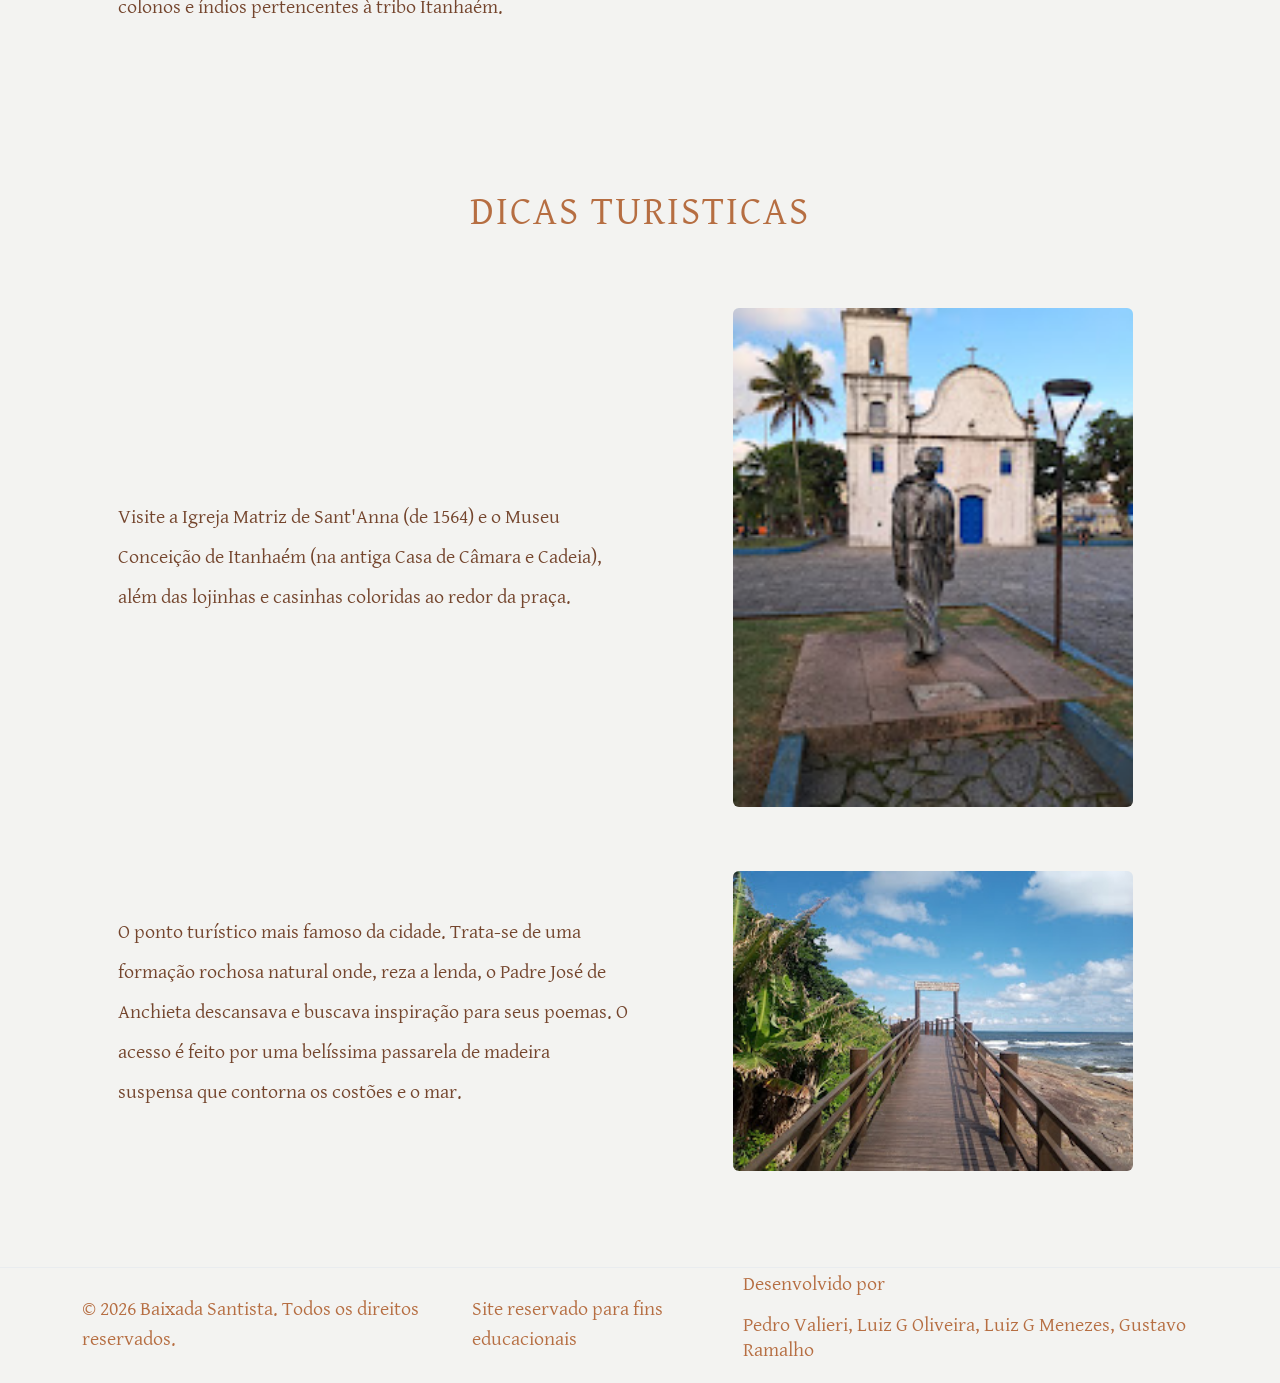
<file: src/pages/itanhaem.html>
<!DOCTYPE html>
<html lang="pt-BR">
<head>
    <meta charset="UTF-8">
    <meta name="viewport" content="width=device-width, initial-scale=1.0">
    <title>Itanhaém</title>
    <link href="https://cdn.jsdelivr.net/npm/bootstrap@5.3.8/dist/css/bootstrap.min.css" rel="stylesheet">
    <link rel="stylesheet" href="../assets/css/global.css">
    <link rel="stylesheet" href="../assets/css/fonts.css">
    <link rel="stylesheet" href="../assets/css/cores.css">
    <link rel="shortcut icon" href="../assets/img/itanhaem/favicon-itanhaem.jpg" type="image/x-icon">
</head>
<body class="itanhaem">

    <header class="navbar navbar-expand-md position-fixed top-0 start-0 w-100 custom-header pt-3">
        <div class="d-flex flex-column flex-md-row align-items-end align-items-md-center justify-content-center ms-auto mx-md-auto py-1 px-5 rounded-4 bg-white bg-opacity-75 border-bottom shadow-sm" style="max-width: 700px;">
                
            <button class="navbar-toggler mx-auto border-0" type="button" data-bs-toggle="collapse" data-bs-target="#menuNavbar" aria-controls="menuNavbar" aria-expanded="false" aria-label="Toggle navigation">
                    <span class="navbar-toggler-icon"></span>
            </button>

            <div class="collapse navbar-collapse justify-content-center " id="menuNavbar">
                <ul class="navbar-nav custom-nav-links d-flex gap-2 gap-md-4 text-center my-2 my-md-0 ">
                    <li class="nav-item">
                        <a class="nav-link text-uppercase active" href="../../index.html">Home</a>
                    </li>
                    <li class="nav-item">
                        <a class="nav-link text-uppercase" href="#sessao-historia">Historia</a>
                    </li>
                    <li class="nav-item">
                        <a class="nav-link text-uppercase" href="#sessao-dicas">Dicas</a>
                    </li>
                    <li class="nav-item">
                        <a class="nav-link text-uppercase" href="#footer">FAQ</a>
                    </li>
                </ul>
            </div>

        </div>
    </header>



    <section class="container-fluid position-fixed d-flex flex-column justify-content-center align-items-center h-100 sessao-parallax" style="background-image: url('../assets/img/itanhaem/foto-itanhaem1.jpg');">
        <h1 class="text-white mb-2">ITANHAÉM</h1> 
    </section>


    <main class="container-fluid px-0 position-relative min-vh-100 d-flex flex-column ">
        <section class="container mt-5 py-5" id="sessao-historia">
            <div class="row d-flex align-items-center justify-content-center mb-5">
                <h2 class="titulo-historia text-uppercase fw-bold mb-4 fs-1 text-center">HISTORIA</h2>
            </div>
            <div class="row align-items-center row-gap-4">
                <div class="col-12 col-md-6 ps-3 ps-md-5 text-start text-md-start">
                    <div class="text-secondary lh-lg fs-5">
                        <p class="paragrafo-historia mb-3">
                            A origem de Itanhaém está cercada de controvérsias históricas, embora oficialmente seja considerada a data de 22 de abril de 1532 como de sua fundação, associada à figura de Martim Afonso de Souza.
                        </p>
                        <p class="paragrafo-historia mb-3">
                            Uma segunda vertente atribui ao castelhano João Rodrigues e ao português Antônio Soares, que chegaram à região por volta de 1549, a responsabilidade pela fundação da cidade.
                        </p>
                        <p class="paragrafo-historia mb-3">
                            É irrefutável, porém, o envolvimento de Martim Afonso no processo de sua formação histórica. Coube-lhe a escolha do local onde se estabeleceria a povoação e a capela em louvor à Imaculada Conceição, área anteriormente povoada por colonos e índios pertencentes à tribo Itanhaém.
                        </p>
                    </div>
                </div>

                
                <div class="col-12 col-md-6 text-center ps-3">
                    <img src="../assets/img/itanhaem/foto cidade itanhaem 02.webp" class="imagem-historia img-fluid  rounded-2" alt="imagem de castelhano João Rodrigues">
                </div>
                
            </div>
        </section>

        <!-- sessao dicas -->
        <section class="container my-5 py-5" id="sessao-dicas">
            <div class="row d-flex align-items-center justify-content-center mb-5">
                <h2 class="titulo-dicas text-uppercase fw-bold mb-4 fs-1 text-center">DICAS TURISTICAS</h2>
            </div>
            <div class="row align-items-center row-gap-4 mb-5">
                <div class="col-12 col-md-6 ps-3 ps-md-5 text-start text-md-start">
                    <div class="text-secondary lh-lg fs-5">
                        <p class="paragrafo-dicas">
                            Visite a Igreja Matriz de Sant'Anna (de 1564) e o Museu Conceição de Itanhaém (na antiga Casa de Câmara e Cadeia), além das lojinhas e casinhas coloridas ao redor da praça.
                        </p>
                    </div>
                </div>
                <div class="col-12 col-md-6">
                    <div class="text-center ps-3">
                        <img src="../assets/img/itanhaem/foto-itanhaem-igreja.jpg" class="img-fluid rounded-2 mb-3 img-dicas" alt="igreja Matriz de Sant'Anna">
                    </div>
                </div>
            </div>
            <div class="row align-items-center row-gap-4">
                <div class="col-12 col-md-6 ps-3 ps-md-5 text-start text-md-start">
                    <div class="text-secondary lh-lg fs-5">
                        <p class="paragrafo-dicas">
                                O ponto turístico mais famoso da cidade. Trata-se de uma formação rochosa natural onde, reza a lenda, o Padre José de Anchieta descansava e buscava inspiração para seus poemas. O acesso é feito por uma belíssima passarela de madeira suspensa que contorna os costões e o mar.
                         </p>
                    </div>
                </div>
                <div class="col-12 col-md-6">
                    <div class="text-center ps-3">
                        <img src="../assets/img/itanhaem/foto-itanhaem-passarela.jpg" class="img-fluid rounded-2 img-dicas"  alt="Imagem da passarela de madeira suspensa">
                    </div>
                </div>
            </div>
        </section>

    </main>
    <footer class="container-fluid py-1 border-top border-light-subtle" id="footer">
        <div class="container d-flex flex-column flex-md-row justify-content-between align-items-center text-center text-md-start gap-2">
            
            <small class="texto-footer fs-5">&copy; 2026 Baixada Santista. Todos os direitos reservados.</small>

            <small class="texto-footer fs-5">Site reservado para fins educacionais</small>

            <div class="texto-footer text-md-start  lh-sm fs-5">
                <p>Desenvolvido por</p>
                <p>Pedro Valieri, Luiz G Oliveira, Luiz G Menezes, Gustavo Ramalho</p>
            </div>

        </div>
    </footer>

    <script src="https://cdn.jsdelivr.net/npm/bootstrap@5.3.8/dist/js/bootstrap.bundle.min.js"></script>
    <script src="../assets/js/global.js"></script>
</body>
</html>
</file>
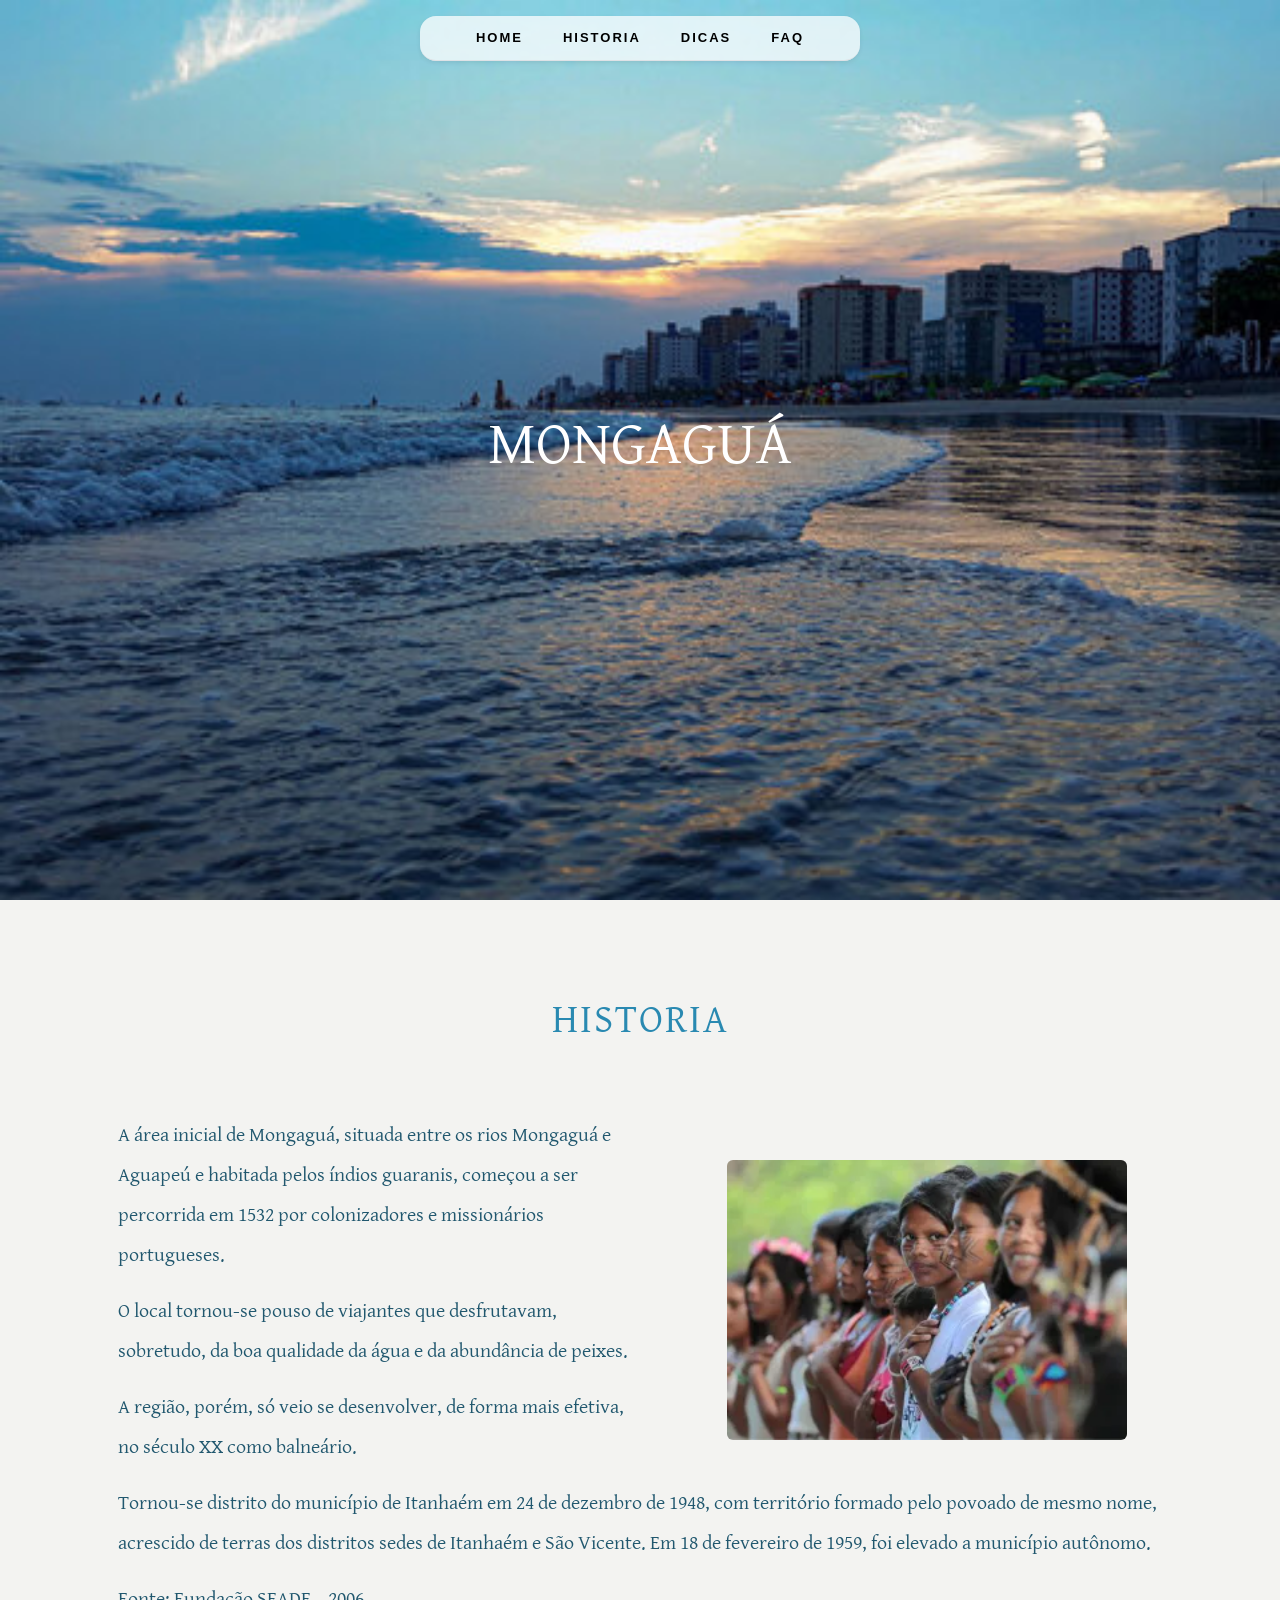
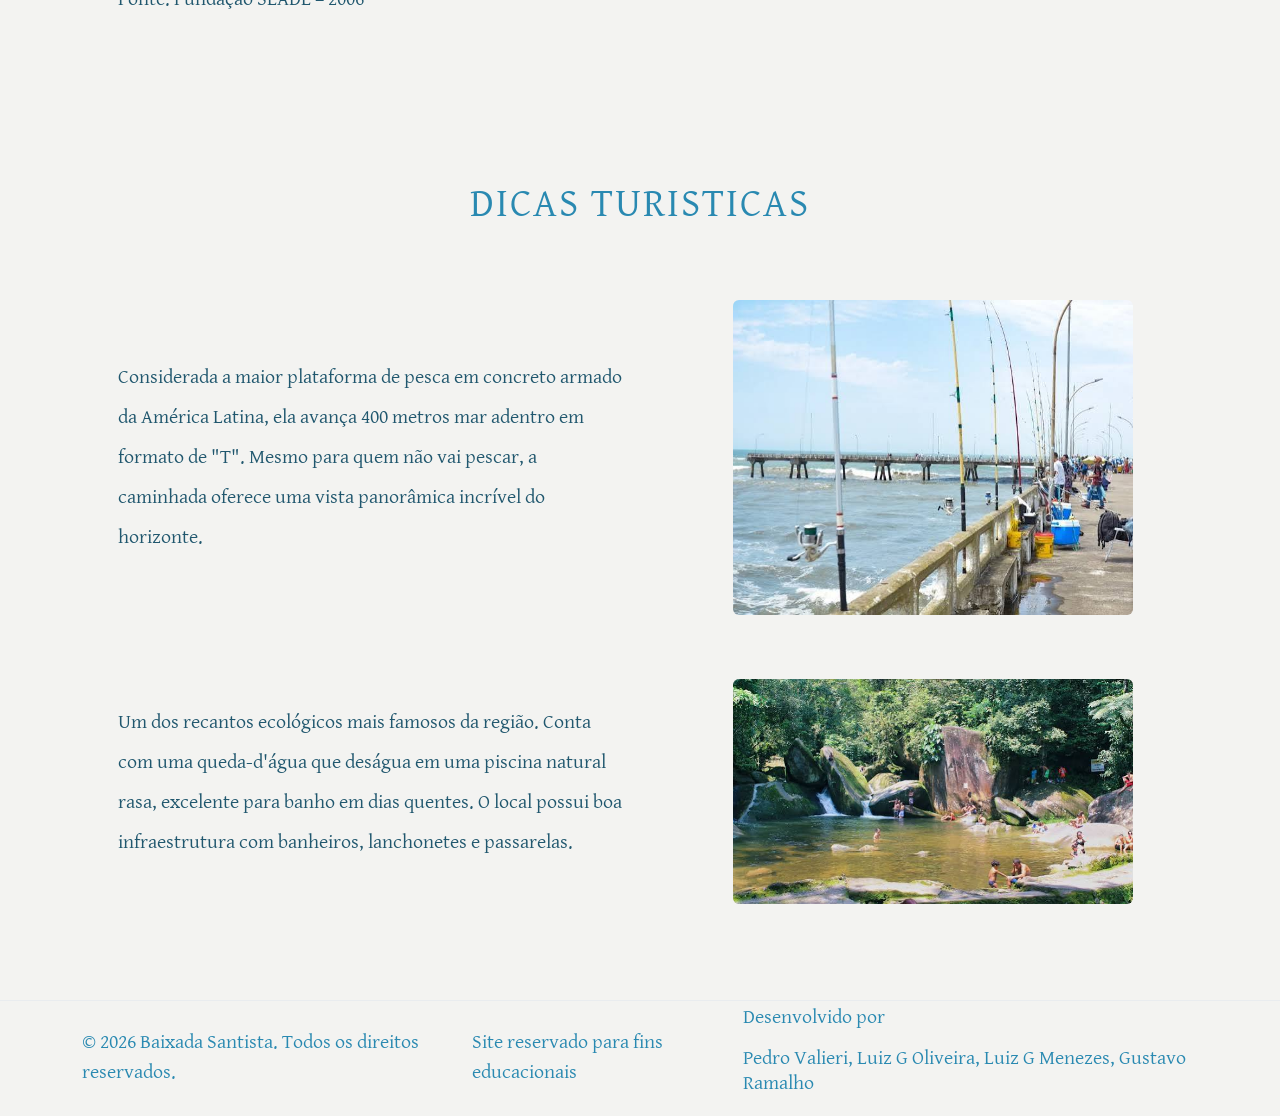
<file: src/pages/mongagua.html>
<!DOCTYPE html>
<html lang="pt-BR">
<head>
    <meta charset="UTF-8">
    <meta name="viewport" content="width=device-width, initial-scale=1.0">
    <title>Mongaguá</title>
    <link href="https://cdn.jsdelivr.net/npm/bootstrap@5.3.8/dist/css/bootstrap.min.css" rel="stylesheet">
    <link rel="stylesheet" href="../assets/css/global.css">
    <link rel="stylesheet" href="../assets/css/fonts.css">
    <link rel="stylesheet" href="../assets/css/cores.css">
    <link rel="shortcut icon" href="../assets/img/mongagua/favicon-mongagua.png" type="image/x-icon">
</head>
<body class="mongagua">

    <header class="navbar navbar-expand-md position-fixed top-0 start-0 w-100 custom-header pt-3">
        <div class="d-flex flex-column flex-md-row align-items-end align-items-md-center justify-content-center ms-auto mx-md-auto py-1 px-5 rounded-4 bg-white bg-opacity-75 border-bottom shadow-sm" style="max-width: 700px;">
                
            <button class="navbar-toggler mx-auto border-0" type="button" data-bs-toggle="collapse" data-bs-target="#menuNavbar" aria-controls="menuNavbar" aria-expanded="false" aria-label="Toggle navigation">
                    <span class="navbar-toggler-icon"></span>
            </button>

            <div class="collapse navbar-collapse justify-content-center " id="menuNavbar">
                <ul class="navbar-nav custom-nav-links d-flex gap-2 gap-md-4 text-center my-2 my-md-0 ">
                    <li class="nav-item">
                        <a class="nav-link text-uppercase active" href="../../index.html">Home</a>
                    </li>
                    <li class="nav-item">
                        <a class="nav-link text-uppercase" href="#sessao-historia">Historia</a>
                    </li>
                    <li class="nav-item">
                        <a class="nav-link text-uppercase" href="#sessao-dicas">Dicas</a>
                    </li>
                    <li class="nav-item">
                        <a class="nav-link text-uppercase" href="#footer">FAQ</a>
                    </li>
                </ul>
            </div>

        </div>
    </header>



    <section class="container-fluid position-fixed d-flex flex-column justify-content-center align-items-center h-100 sessao-parallax" style="background-image: url('../assets/img/mongagua/foto_mongagua1.jpg');">
        <h1 class="text-white mb-2">MONGAGUÁ</h1> 
    </section>


    <main class="container-fluid px-0 position-relative min-vh-100 d-flex flex-column ">
        <section class="container mt-5 py-5" id="sessao-historia">
            <div class="row d-flex align-items-center justify-content-center mb-5">
                <h2 class="titulo-historia text-uppercase fw-bold mb-4 fs-1 text-center">HISTORIA</h2>
            </div>
            <div class="row align-items-center row-gap-4">
                <div class="col-12 col-md-6 ps-3 ps-md-5 text-start text-md-start">
                    <div class="text-secondary lh-lg fs-5">
                        <p class="paragrafo-historia mb-3">
                            A área inicial de Mongaguá, situada entre os rios Mongaguá e Aguapeú e habitada pelos índios guaranis, começou a ser percorrida em 1532 por colonizadores e missionários portugueses.
                        </p>
                        <p class="paragrafo-historia mb-3">
                            O local tornou-se pouso de viajantes que desfrutavam, sobretudo, da boa qualidade da água e da abundância de peixes.
                        </p>
                        <p class="paragrafo-historia mb-3">
                            A região, porém, só veio se desenvolver, de forma mais efetiva, no século XX como balneário.
                        </p>
                    </div>
                </div>

                
                <div class="col-12 col-md-6 text-center ps-3">
                    <img src="../assets/img/mongagua/foto cidade mongagua 02.webp" class="img-fluid imagem-historia rounded-2" alt="imagem povos originarios">
                </div>
                
            </div>
            <div class="row align-items-center row-gap-4">
                <div class="col-12 ps-3 ps-md-5 text-start text-md-start">
                    <div class="text-secondary lh-lg fs-5">
                        <p class="paragrafo-historia mb-3">
                            Tornou-se distrito do município de Itanhaém em 24 de dezembro de 1948, com território formado pelo povoado de mesmo nome, acrescido de terras dos distritos sedes de Itanhaém e São Vicente. Em 18 de fevereiro de 1959, foi elevado a município autônomo.
                        </p>
                        <p class="paragrafo-historia mb-3">
                            Fonte: Fundação SEADE – 2006
                        </p>
                    </div>
                </div>
            </div>
        </section>

        <!-- sessao dicas -->
        <section class="container my-5 py-5" id="sessao-dicas">
            <div class="row d-flex align-items-center justify-content-center mb-5">
                <h2 class="titulo-dicas text-uppercase fw-bold mb-4 fs-1 text-center">DICAS TURISTICAS</h2>
            </div>
            <div class="row align-items-center row-gap-4 mb-5">
                <div class="col-12 col-md-6 ps-3 ps-md-5 text-start text-md-start">
                    <div class="text-secondary lh-lg fs-5">
                        <p class="paragrafo-dicas">
                            Considerada a maior plataforma de pesca em concreto armado da América Latina, ela avança 400 metros mar adentro em formato de "T". Mesmo para quem não vai pescar, a caminhada oferece uma vista panorâmica incrível do horizonte.
                        </p>
                    </div>
                </div>
                <div class="col-12 col-md-6">
                    <div class="text-center ps-3">
                        <img src="../assets/img/mongagua/foto_mongagua-plataformapesca.jpg" class="img-fluid rounded-2 mb-3 img-dicas" alt="plataforma de pesca em mongagua">
                    </div>
                </div>
            </div>
            <div class="row align-items-center row-gap-4">
                <div class="col-12 col-md-6 ps-3 ps-md-5 text-start text-md-start">
                    <div class="text-secondary lh-lg fs-5">
                        <p class="paragrafo-dicas">
                                Um dos recantos ecológicos mais famosos da região. Conta com uma queda-d'água que deságua em uma piscina natural rasa, excelente para banho em dias quentes. O local possui boa infraestrutura com banheiros, lanchonetes e passarelas.
                         </p>
                    </div>
                </div>
                <div class="col-12 col-md-6">
                    <div class="text-center ps-3">
                        <img src="../assets/img/mongagua/foto_mongagua-cachoeirapocoantas.jpg" class="img-fluid rounded-2 img-dicas"  alt="Imagem da cachoeira poço das antas">
                    </div>
                </div>
            </div>
        </section>

    </main>
    <footer class="container-fluid py-1 border-top border-light-subtle" id="footer">
        <div class="container d-flex flex-column flex-md-row justify-content-between align-items-center text-center text-md-start gap-2">
            
            <small class="texto-footer fs-5">&copy; 2026 Baixada Santista. Todos os direitos reservados.</small>

            <small class="texto-footer fs-5">Site reservado para fins educacionais</small>

            <div class="texto-footer text-md-start  lh-sm fs-5">
                <p>Desenvolvido por</p>
                <p>Pedro Valieri, Luiz G Oliveira, Luiz G Menezes, Gustavo Ramalho</p>
            </div>

        </div>
    </footer>

    <script src="https://cdn.jsdelivr.net/npm/bootstrap@5.3.8/dist/js/bootstrap.bundle.min.js"></script>
    <script src="../assets/js/global.js"></script>
</body>
</html>
</file>
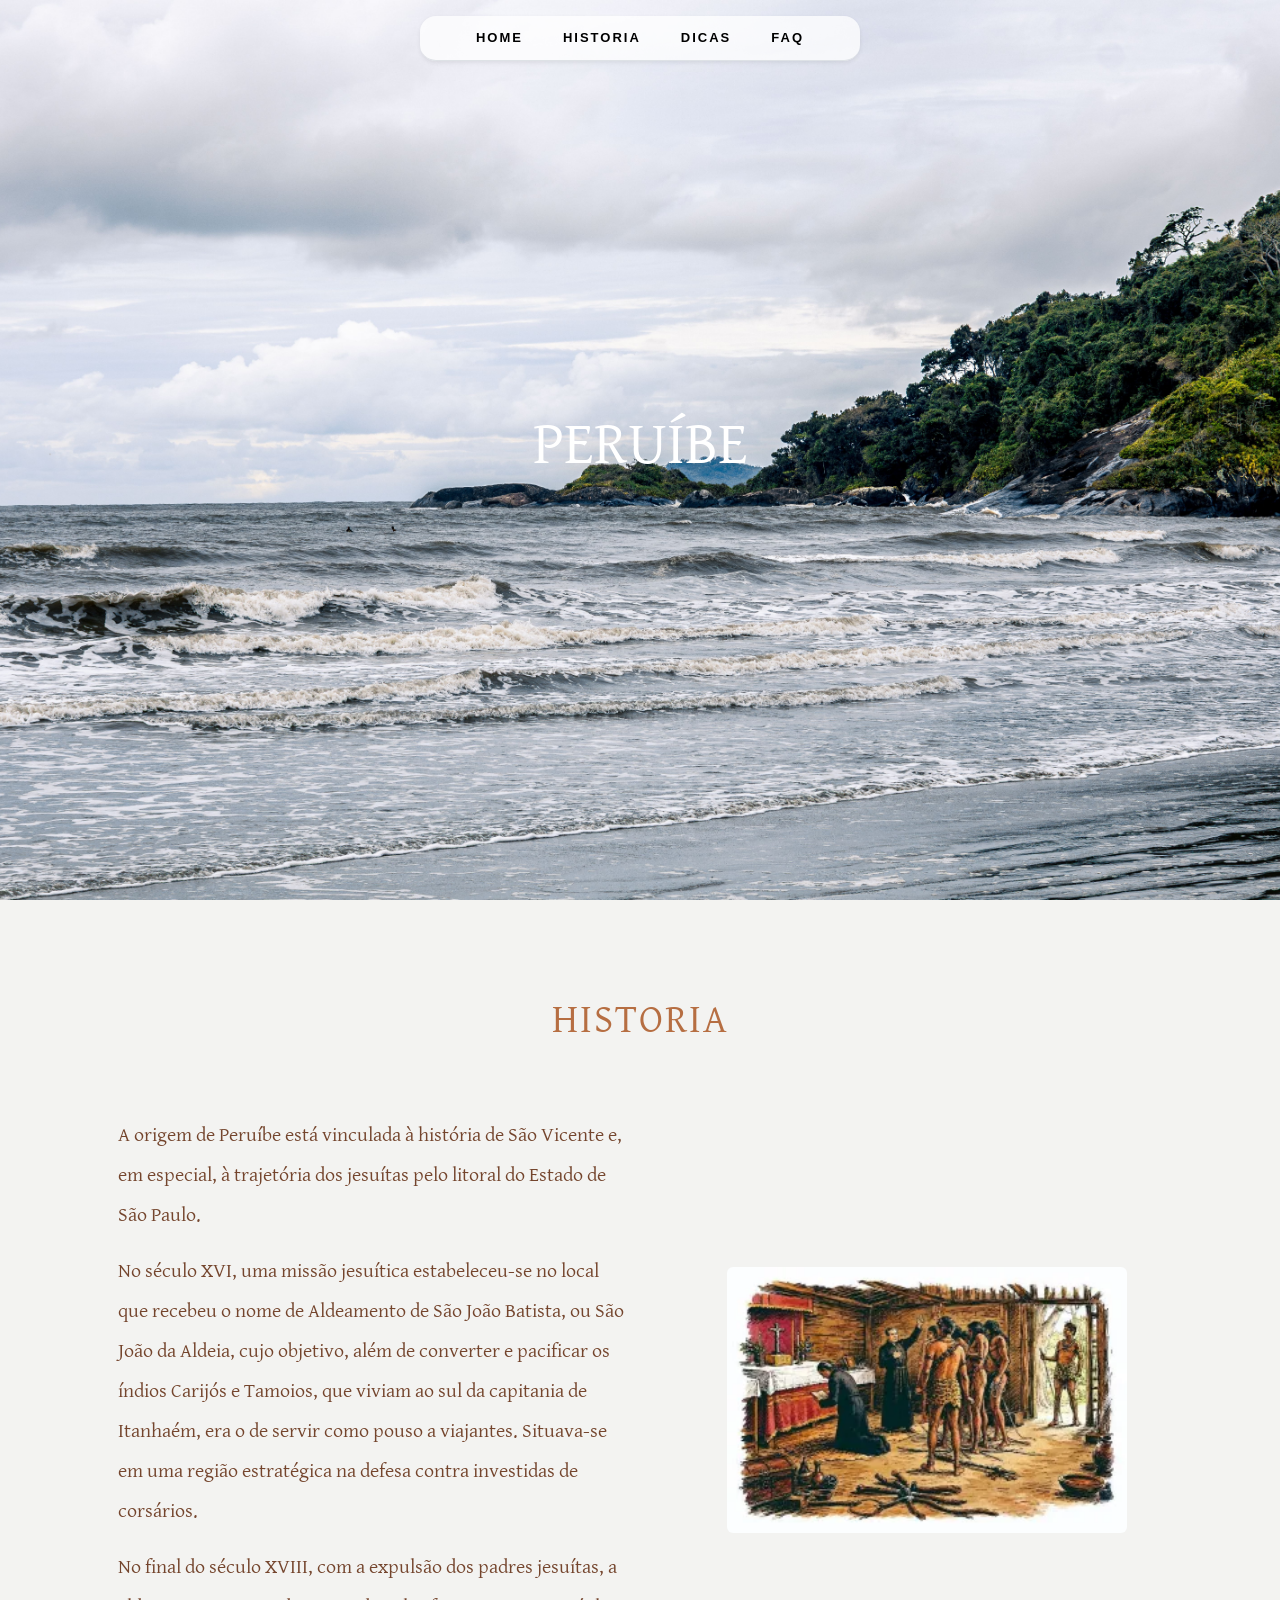
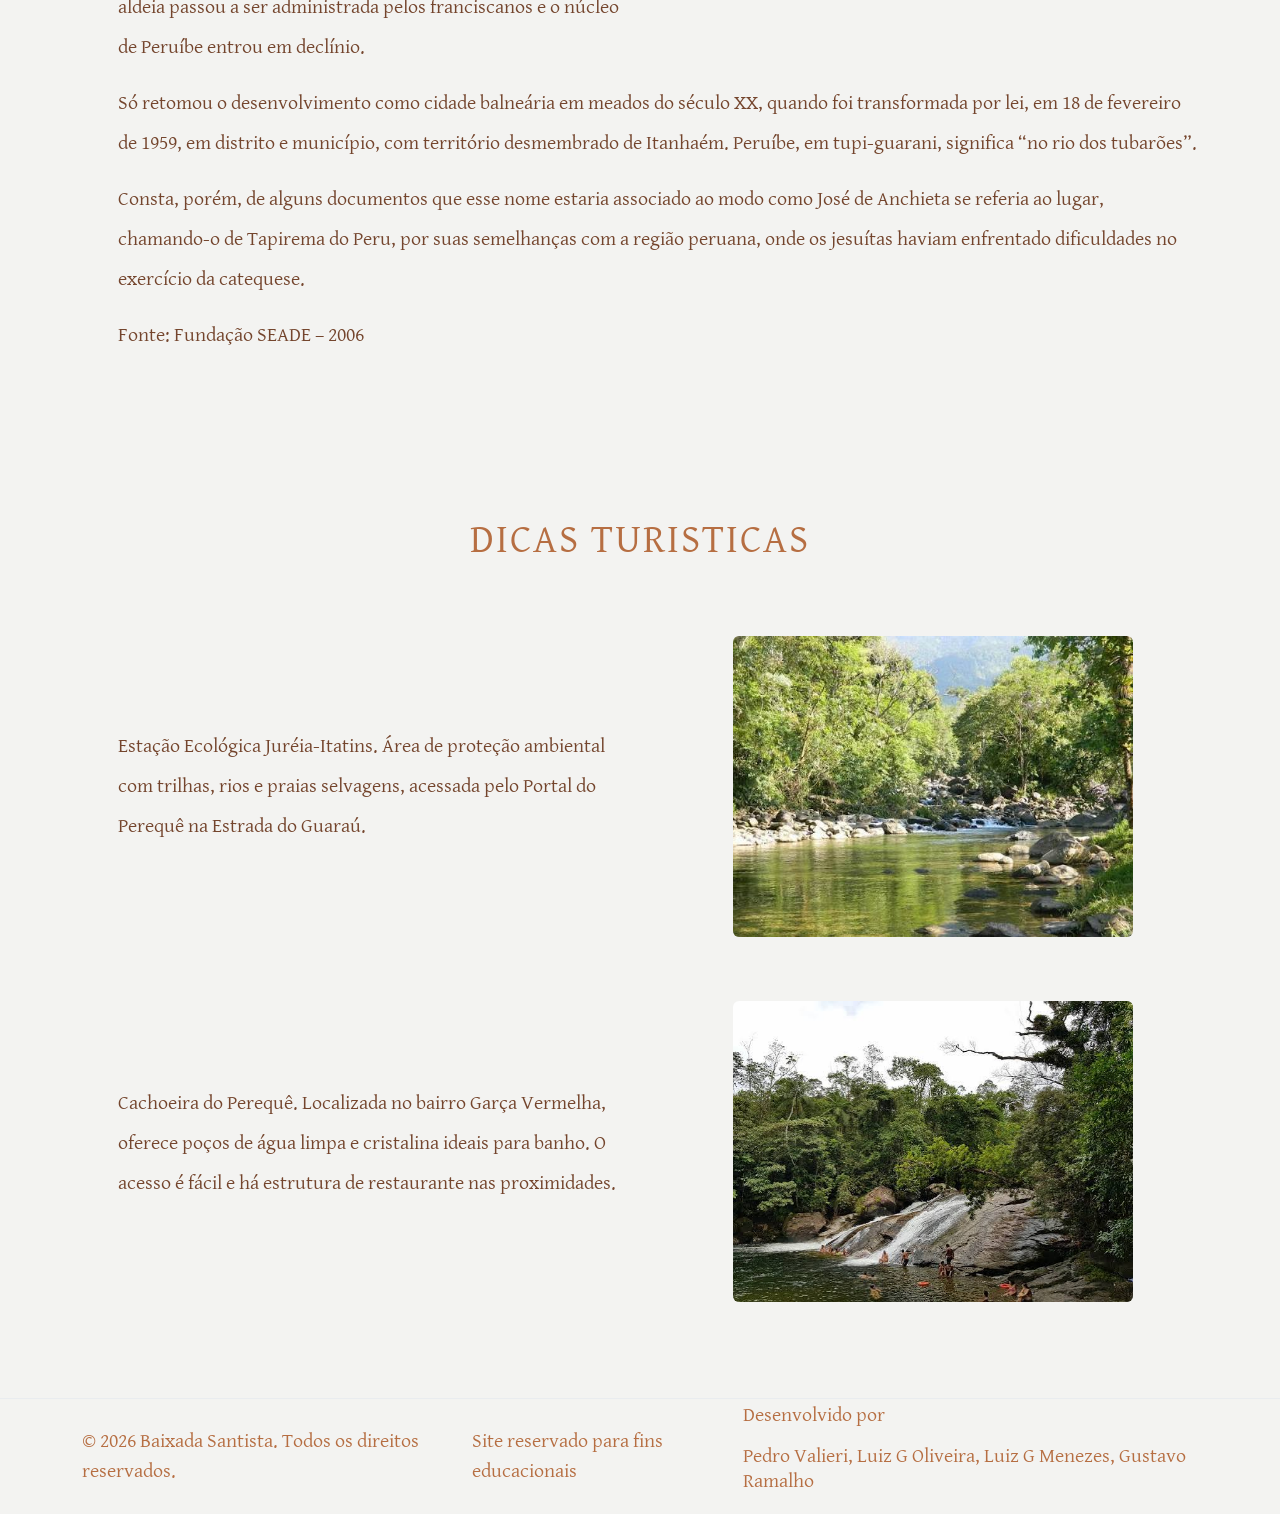
<file: src/pages/peruibe.html>
<!DOCTYPE html>
<html lang="pt-BR">
<head>
    <meta charset="UTF-8">
    <meta name="viewport" content="width=device-width, initial-scale=1.0">
    <title>Peruíbe</title>
    <link href="https://cdn.jsdelivr.net/npm/bootstrap@5.3.8/dist/css/bootstrap.min.css" rel="stylesheet">
    <link rel="stylesheet" href="../assets/css/global.css">
    <link rel="stylesheet" href="../assets/css/fonts.css">
    <link rel="stylesheet" href="../assets/css/cores.css">
    <link rel="shortcut icon" href="../assets/img/peruibe/favicon-peruibe.jpg" type="image/x-icon">
</head>
<body class="peruibe">

    <header class="navbar navbar-expand-md position-fixed top-0 start-0 w-100 custom-header pt-3">
        <div class="d-flex flex-column flex-md-row align-items-end align-items-md-center justify-content-center ms-auto mx-md-auto py-1 px-5 rounded-4 bg-white bg-opacity-75 border-bottom shadow-sm" style="max-width: 700px;">
                
            <button class="navbar-toggler mx-auto border-0" type="button" data-bs-toggle="collapse" data-bs-target="#menuNavbar" aria-controls="menuNavbar" aria-expanded="false" aria-label="Toggle navigation">
                    <span class="navbar-toggler-icon"></span>
            </button>

            <div class="collapse navbar-collapse justify-content-center " id="menuNavbar">
                <ul class="navbar-nav custom-nav-links d-flex gap-2 gap-md-4 text-center my-2 my-md-0 ">
                    <li class="nav-item">
                        <a class="nav-link text-uppercase active" href="../../index.html">Home</a>
                    </li>
                    <li class="nav-item">
                        <a class="nav-link text-uppercase" href="#sessao-historia">Historia</a>
                    </li>
                    <li class="nav-item">
                        <a class="nav-link text-uppercase" href="#sessao-dicas">Dicas</a>
                    </li>
                    <li class="nav-item">
                        <a class="nav-link text-uppercase" href="#footer">FAQ</a>
                    </li>
                </ul>
            </div>

        </div>
    </header>



    <section class="container-fluid position-fixed d-flex flex-column justify-content-center align-items-center h-100 sessao-parallax" style="background-image: url('../assets/img/peruibe/foto-peruibe1.jpg');">
        <h1 class="text-white mb-2">PERUÍBE</h1> 
    </section>


    <main class="container-fluid px-0 position-relative min-vh-100 d-flex flex-column ">
        <section class="container mt-5 py-5" id="sessao-historia">
            <div class="row d-flex align-items-center justify-content-center mb-5">
                <h2 class="titulo-historia text-uppercase fw-bold mb-4 fs-1 text-center">HISTORIA</h2>
            </div>
            <div class="row align-items-center row-gap-4">
                <div class="col-12 col-md-6 ps-3 ps-md-5 text-start text-md-start">
                    <div class="text-secondary lh-lg fs-5">
                        <p class="paragrafo-historia mb-3">
                            A origem de Peruíbe está vinculada à história de São Vicente e, em especial, à trajetória dos jesuítas pelo litoral do Estado de São Paulo.
                        </p>
                        <p class="paragrafo-historia mb-3">
                            No século XVI, uma missão jesuítica estabeleceu-se no local que recebeu o nome de Aldeamento de São João Batista, ou São João da Aldeia, cujo objetivo, além de converter e pacificar os índios Carijós e Tamoios, que viviam ao sul da capitania de Itanhaém, era o de servir como pouso a viajantes. Situava-se em uma região estratégica na defesa contra investidas de corsários.
                        </p>
                        <p class="paragrafo-historia mb-3">
                            No final do século XVIII, com a expulsão dos padres jesuítas, a aldeia passou a ser administrada pelos franciscanos e o núcleo de Peruíbe entrou em declínio.
                        </p>
                    </div>
                </div>

                
                <div class="col-12 col-md-6 text-center ps-3">
                    <img src="../assets/img/peruibe/foto cidade peruibe 02.webp" class="imagem-historia img-fluid  rounded-2" alt="imagem de castelhano João Rodrigues">
                </div>
                
            </div>
            <div class="row align-items-center row-gap-4">
                <div class="col-12 ps-3 ps-md-5 text-start text-md-start">
                    <div class="text-secondary lh-lg fs-5">
                        <p class="paragrafo-historia mb-3">
                            Só retomou o desenvolvimento como cidade balneária em meados do século XX, quando foi transformada por lei, em 18 de fevereiro de 1959, em distrito e município, com território desmembrado de Itanhaém. Peruíbe, em tupi-guarani, significa “no rio dos tubarões”.
                        </p>
                        <p class="paragrafo-historia mb-3">
                            Consta, porém, de alguns documentos que esse nome estaria associado ao modo como José de Anchieta se referia ao lugar, chamando-o de Tapirema do Peru, por suas semelhanças com a região peruana, onde os jesuítas haviam enfrentado dificuldades no exercício da catequese.
                        </p>
                        <p class="paragrafo-historia mb-3">
                            Fonte: Fundação SEADE – 2006
                        </p>
                    </div>
                </div>
            </div>
        </section>

        <!-- sessao dicas -->
        <section class="container my-5 py-5" id="sessao-dicas">
            <div class="row d-flex align-items-center justify-content-center mb-5">
                <h2 class="titulo-dicas text-uppercase fw-bold mb-4 fs-1 text-center">DICAS TURISTICAS</h2>
            </div>
            <div class="row align-items-center row-gap-4 mb-5">
                <div class="col-12 col-md-6 ps-3 ps-md-5 text-start text-md-start">
                    <div class="text-secondary lh-lg fs-5">
                        <p class="paragrafo-dicas">
                            Estação Ecológica Juréia-Itatins. Área de proteção ambiental com trilhas, rios e praias selvagens, acessada pelo Portal do Perequê na Estrada do Guaraú. 
                        </p>
                    </div>
                </div>
                <div class="col-12 col-md-6">
                    <div class="text-center ps-3">
                        <img src="../assets/img/peruibe/foto-peruibe3.jpg" class="img-fluid rounded-2 mb-3 img-dicas" alt="Estação Ecológica Juréia-Itatins">
                    </div>
                </div>
            </div>
            <div class="row align-items-center row-gap-4">
                <div class="col-12 col-md-6 ps-3 ps-md-5 text-start text-md-start">
                    <div class="text-secondary lh-lg fs-5">
                        <p class="paragrafo-dicas">
                                Cachoeira do Perequê. Localizada no bairro Garça Vermelha, oferece poços de água limpa e cristalina ideais para banho. O acesso é fácil e há estrutura de restaurante nas proximidades.
                         </p>
                    </div>
                </div>
                <div class="col-12 col-md-6">
                    <div class="text-center ps-3">
                        <img src="../assets/img/peruibe/foto-peruibe4.jpg" class="img-fluid rounded-2 img-dicas"  alt=" Cachoeira do Perequê">
                    </div>
                </div>
            </div>
        </section>

    </main>
    <footer class="container-fluid py-1 border-top border-light-subtle" id="footer">
        <div class="container d-flex flex-column flex-md-row justify-content-between align-items-center text-center text-md-start gap-2">
            
            <small class="texto-footer fs-5">&copy; 2026 Baixada Santista. Todos os direitos reservados.</small>

            <small class="texto-footer fs-5">Site reservado para fins educacionais</small>

            <div class="texto-footer text-md-start  lh-sm fs-5">
                <p>Desenvolvido por</p>
                <p>Pedro Valieri, Luiz G Oliveira, Luiz G Menezes, Gustavo Ramalho</p>
            </div>

        </div>
    </footer>

    <script src="https://cdn.jsdelivr.net/npm/bootstrap@5.3.8/dist/js/bootstrap.bundle.min.js"></script>
    <script src="../assets/js/global.js"></script>
</body>
</html>
</file>
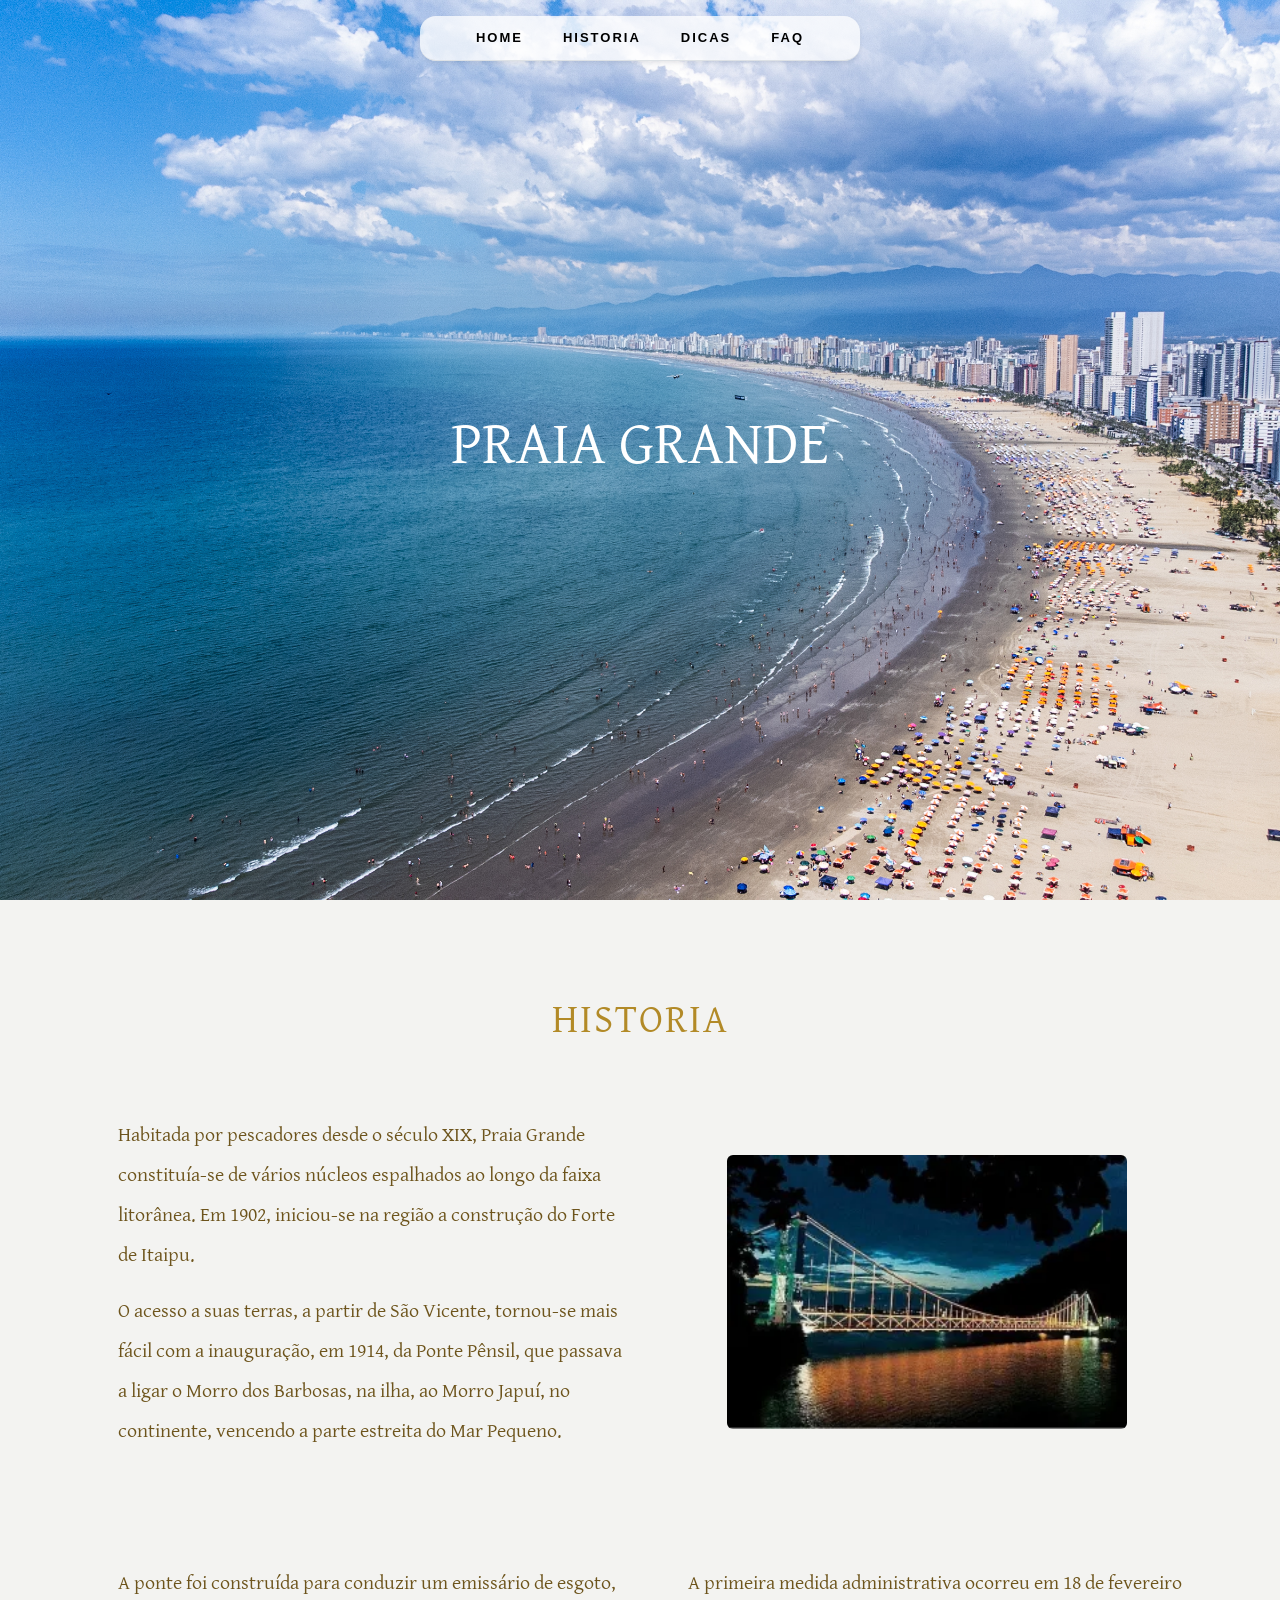
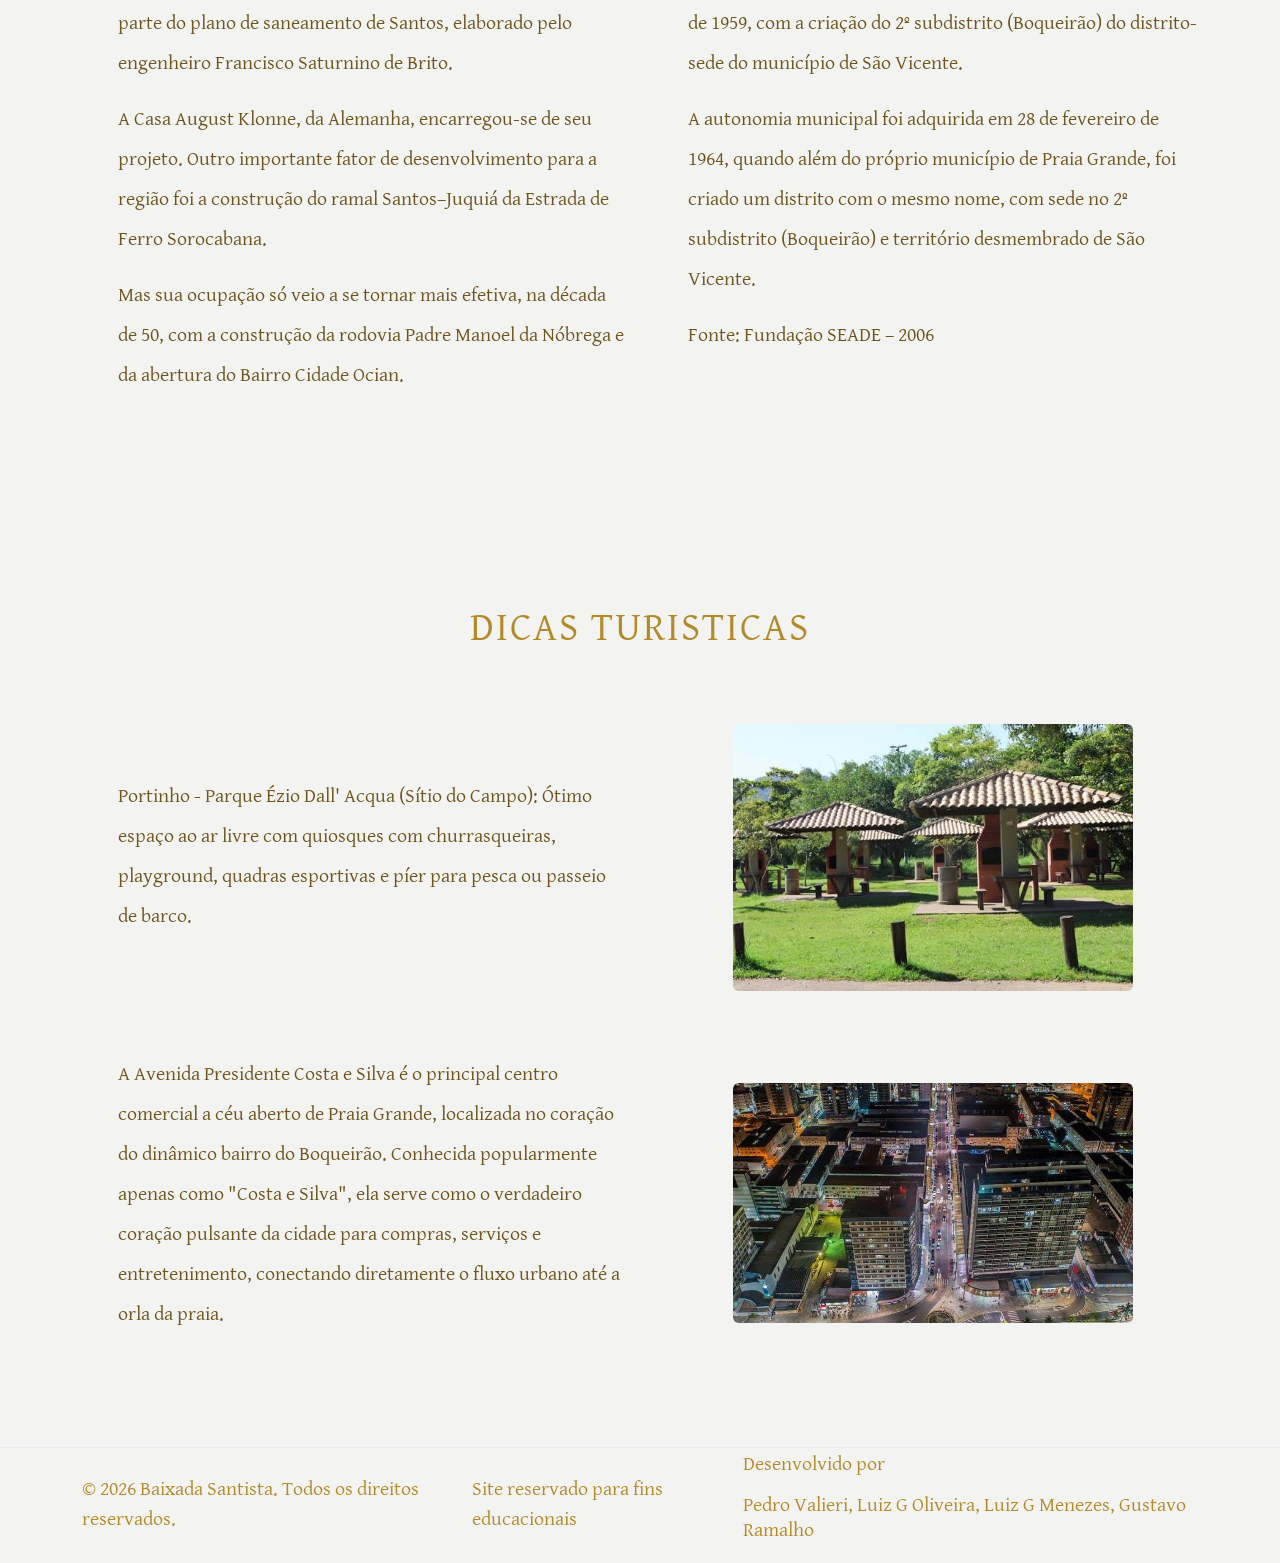
<file: src/pages/praiagrande.html>
<!DOCTYPE html>
<html lang="pt-BR">
<head>
    <meta charset="UTF-8">
    <meta name="viewport" content="width=device-width, initial-scale=1.0">
    <title>Praia Grande</title>
    <link href="https://cdn.jsdelivr.net/npm/bootstrap@5.3.8/dist/css/bootstrap.min.css" rel="stylesheet">
    <link rel="stylesheet" href="../assets/css/global.css">
    <link rel="stylesheet" href="../assets/css/fonts.css">
    <link rel="stylesheet" href="../assets/css/cores.css">
    <link rel="shortcut icon" href="../assets/img/praiagrande/favicon_praiagrande.png" type="image/x-icon">
</head>
<body class="praiagrande">

    <header class="navbar navbar-expand-md position-fixed top-0 start-0 w-100 custom-header pt-3">
        <div class="d-flex flex-column flex-md-row align-items-end align-items-md-center justify-content-center ms-auto mx-md-auto py-1 px-5 rounded-4 bg-white bg-opacity-75 border-bottom shadow-sm" style="max-width: 700px;">
                
            <button class="navbar-toggler mx-auto border-0" type="button" data-bs-toggle="collapse" data-bs-target="#menuNavbar" aria-controls="menuNavbar" aria-expanded="false" aria-label="Toggle navigation">
                    <span class="navbar-toggler-icon"></span>
            </button>

            <div class="collapse navbar-collapse justify-content-center " id="menuNavbar">
                <ul class="navbar-nav custom-nav-links d-flex gap-2 gap-md-4 text-center my-2 my-md-0 ">
                    <li class="nav-item">
                        <a class="nav-link text-uppercase active" href="../../index.html">Home</a>
                    </li>
                    <li class="nav-item">
                        <a class="nav-link text-uppercase" href="#sessao-historia">Historia</a>
                    </li>
                    <li class="nav-item">
                        <a class="nav-link text-uppercase" href="#sessao-dicas">Dicas</a>
                    </li>
                    <li class="nav-item">
                        <a class="nav-link text-uppercase" href="#footer">FAQ</a>
                    </li>
                </ul>
            </div>

        </div>
    </header>



    <section class="container-fluid position-fixed d-flex flex-column justify-content-center align-items-center h-100 sessao-parallax" style="background-image: url('../assets/img/praiagrande/foto_pg1.jpg');">
        <h1 class="text-white mb-2">PRAIA GRANDE</h1> 
    </section>


    <main class="container-fluid px-0 position-relative min-vh-100 d-flex flex-column ">
        <section class="container mt-5 py-5" id="sessao-historia">
            <div class="row d-flex align-items-center justify-content-center mb-5">
                <h2 class="titulo-historia text-uppercase fw-bold mb-4 fs-1 text-center">HISTORIA</h2>
            </div>
            <div class="row align-items-center row-gap-4">
                <div class="col-12 col-md-6 ps-3 ps-md-5 text-start text-md-start">
                    <div class="text-secondary lh-lg fs-5">
                        <p class="paragrafo-historia mb-3">
                            Habitada por pescadores desde o século XIX, Praia Grande constituía-se de vários núcleos espalhados ao longo da faixa litorânea. Em 1902, iniciou-se na região a construção do Forte de Itaipu.
                        </p>
                        <p class="paragrafo-historia mb-3">
                            O acesso a suas terras, a partir de São Vicente, tornou-se mais fácil com a inauguração, em 1914, da Ponte Pênsil, que passava a ligar o Morro dos Barbosas, na ilha, ao Morro Japuí, no continente, vencendo a parte estreita do Mar Pequeno.
                        </p>
                    </div>
                </div>

                
                <div class="col-12 col-md-6 text-center ps-3">
                    <img src="../assets/img/praiagrande/foto cidade praia grande 02.webp" class="img-fluid imagem-historia rounded-2" alt="Ponte Pensil">
                </div>
                
            </div>
            <div class="row row-gap-4 mt-5 py-5">

                <div class="col-12 col-md-6 ps-3 ps-md-5 text-start text-md-start">
                    <div class="text-secondary lh-lg fs-5">
                        <p class="paragrafo-historia mb-3">
                            A ponte foi construída para conduzir um emissário de esgoto, parte do plano de saneamento de Santos, elaborado pelo engenheiro Francisco Saturnino de Brito.
                        </p>
                        <p class="paragrafo-historia mb-3">
                            A Casa August Klonne, da Alemanha, encarregou-se de seu projeto. Outro importante fator de desenvolvimento para a região foi a construção do ramal Santos–Juquiá da Estrada de Ferro Sorocabana.
                        </p>
                        <p class="paragrafo-historia mb-3">
                            Mas sua ocupação só veio a se tornar mais efetiva, na década de 50, com a construção da rodovia Padre Manoel da Nóbrega e da abertura do Bairro Cidade Ocian.
                        </p>
                    </div>
                </div>
                <div class="col-12 col-md-6 ps-3 ps-md-5 text-start text-md-start">
                    <div class="text-secondary lh-lg fs-5">
                        <p class="paragrafo-historia mb-3">
                            A primeira medida administrativa ocorreu em 18 de fevereiro de 1959, com a criação do 2º subdistrito (Boqueirão) do distrito-sede do município de São Vicente.
                        </p>
                        <p class="paragrafo-historia mb-3">
                            A autonomia municipal foi adquirida em 28 de fevereiro de 1964, quando além do próprio município de Praia Grande, foi criado um distrito com o mesmo nome, com sede no 2º subdistrito (Boqueirão) e território desmembrado de São Vicente.
                        </p>
                        <p class="paragrafo-historia mb-3">
                            Fonte: Fundação SEADE – 2006
                        </p>
                    </div>

                </div>
            </div>
        </section>

        <!-- sessao dicas -->
        <section class="container my-5 py-5" id="sessao-dicas">
            <div class="row d-flex align-items-center justify-content-center mb-5">
                <h2 class="titulo-dicas text-uppercase fw-bold mb-4 fs-1 text-center">DICAS TURISTICAS</h2>
            </div>
            <div class="row align-items-center row-gap-4 mb-5">
                <div class="col-12 col-md-6 ps-3 ps-md-5 text-start text-md-start">
                    <div class="text-secondary lh-lg fs-5">
                        <p class="paragrafo-dicas">
                            Portinho - Parque Ézio Dall' Acqua (Sítio do Campo): Ótimo espaço ao ar livre com quiosques com churrasqueiras, playground, quadras esportivas e píer para pesca ou passeio de barco.
                        </p>
                    </div>
                </div>
                <div class="col-12 col-md-6">
                    <div class="text-center ps-3">
                        <img src="../assets/img/praiagrande/foto-pg-portinho.jpg" class="img-fluid rounded-2 mb-3 img-dicas" alt="Imagem do portinho">
                    </div>
                </div>
            </div>
            <div class="row align-items-center row-gap-4">
                <div class="col-12 col-md-6 ps-3 ps-md-5 text-start text-md-start">
                    <div class="text-secondary lh-lg fs-5">
                        <p class="paragrafo-dicas">
                                A Avenida Presidente Costa e Silva é o principal centro comercial a céu aberto de Praia Grande, localizada no coração do dinâmico bairro do Boqueirão. Conhecida popularmente apenas como "Costa e Silva", ela serve como o verdadeiro coração pulsante da cidade para compras, serviços e entretenimento, conectando diretamente o fluxo urbano até a orla da praia.
                         </p>
                    </div>
                </div>
                <div class="col-12 col-md-6">
                    <div class="text-center ps-3">
                        <img src="../assets/img/praiagrande/foto-pg-costasilva.jpg" class="img-fluid rounded-2 img-dicas"  alt="Imagem da costa silva">
                    </div>
                </div>
            </div>
        </section>

    </main>
    <footer class="container-fluid py-1 border-top border-light-subtle" id="footer">
        <div class="container d-flex flex-column flex-md-row justify-content-between align-items-center text-center text-md-start gap-2">
            
            <small class="texto-footer fs-5">&copy; 2026 Baixada Santista. Todos os direitos reservados.</small>

            <small class="texto-footer fs-5">Site reservado para fins educacionais</small>

            <div class="texto-footer text-md-start  lh-sm fs-5">
                <p>Desenvolvido por</p>
                <p>Pedro Valieri, Luiz G Oliveira, Luiz G Menezes, Gustavo Ramalho</p>
            </div>

        </div>
    </footer>

    <script src="https://cdn.jsdelivr.net/npm/bootstrap@5.3.8/dist/js/bootstrap.bundle.min.js"></script>
    <script src="../assets/js/global.js"></script>
</body>
</html>
</file>
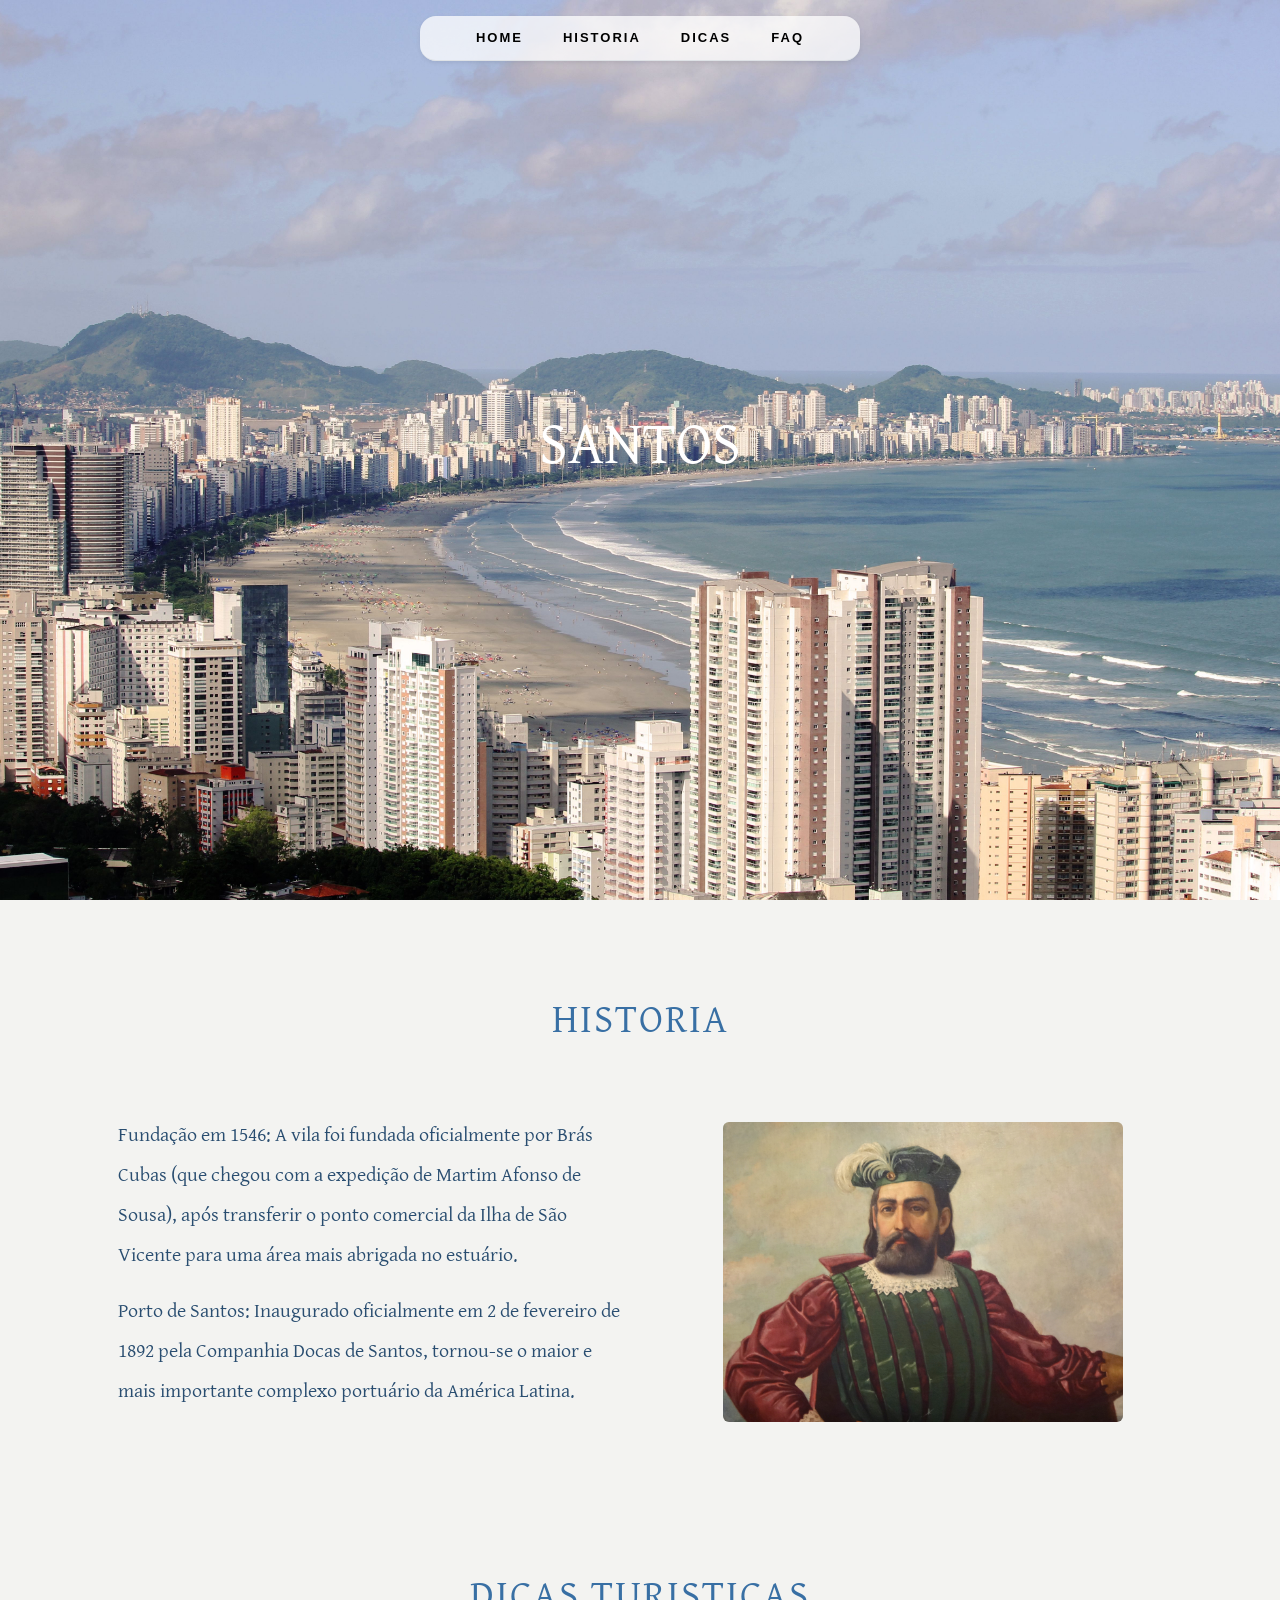
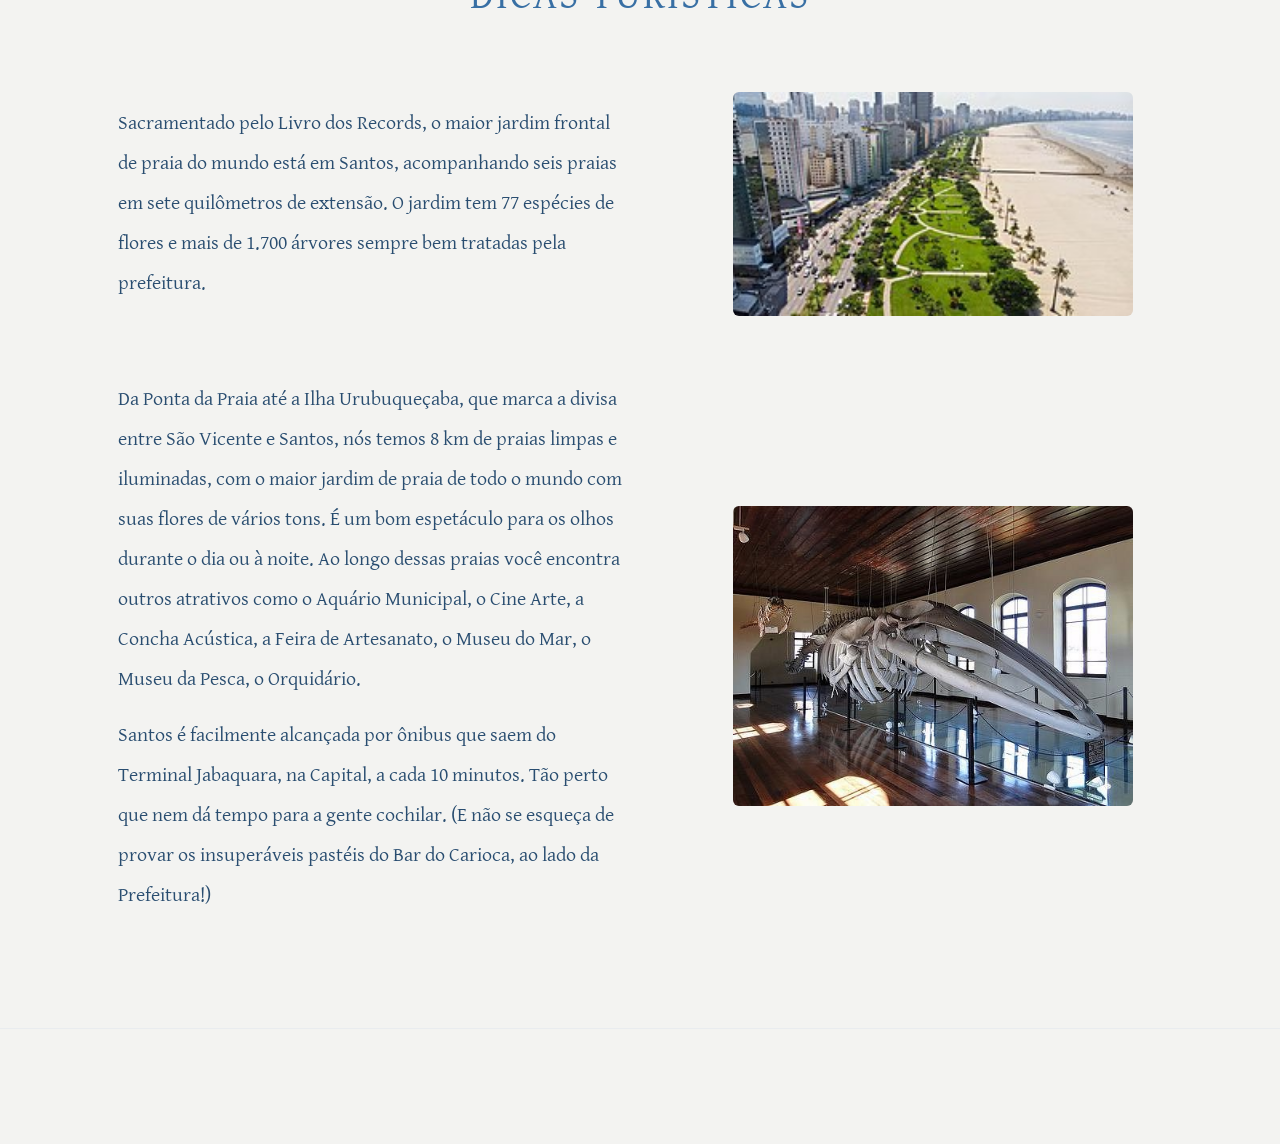
<file: src/pages/santos.html>
<!DOCTYPE html>
<html lang="pt-BR">
<head>
    <meta charset="UTF-8">
    <meta name="viewport" content="width=device-width, initial-scale=1.0">
    <title>Santos</title>
    <link href="https://cdn.jsdelivr.net/npm/bootstrap@5.3.8/dist/css/bootstrap.min.css" rel="stylesheet">
    <link rel="stylesheet" href="../assets/css/global.css">
    <link rel="stylesheet" href="../assets/css/fonts.css">
    <link rel="stylesheet" href="../assets/css/cores.css">
    <link rel="shortcut icon" href="../assets/img/santos/favicon-santos.svg" type="image/x-icon">
</head>
<body class="santos">

    <header class="navbar navbar-expand-md position-fixed top-0 start-0 w-100 custom-header pt-3">
        <div class="d-flex flex-column flex-md-row align-items-end align-items-md-center justify-content-center ms-auto mx-md-auto py-1 px-5 rounded-4 bg-white bg-opacity-75 border-bottom shadow-sm" style="max-width: 700px;">
                
            <button class="navbar-toggler mx-auto border-0" type="button" data-bs-toggle="collapse" data-bs-target="#menuNavbar" aria-controls="menuNavbar" aria-expanded="false" aria-label="Toggle navigation">
                    <span class="navbar-toggler-icon"></span>
            </button>

            <div class="collapse navbar-collapse justify-content-center " id="menuNavbar">
                <ul class="navbar-nav custom-nav-links d-flex gap-2 gap-md-4 text-center my-2 my-md-0 ">
                    <li class="nav-item">
                        <a class="nav-link text-uppercase active" href="../../index.html">Home</a>
                    </li>
                    <li class="nav-item">
                        <a class="nav-link text-uppercase" href="#sessao-historia">Historia</a>
                    </li>
                    <li class="nav-item">
                        <a class="nav-link text-uppercase" href="#sessao-dicas">Dicas</a>
                    </li>
                    <li class="nav-item">
                        <a class="nav-link text-uppercase" href="#footer">FAQ</a>
                    </li>
                </ul>
            </div>

        </div>
    </header>



    <section class="container-fluid position-fixed d-flex flex-column justify-content-center align-items-center h-100 sessao-parallax" style="background-image: url('../assets/img/santos/foto-santos1.jpg');">
        <h1 class="text-white mb-2">SANTOS</h1> 
    </section>


    <main class="container-fluid px-0 position-relative min-vh-100 d-flex flex-column ">
        <section class="container mt-5 py-5" id="sessao-historia">
            <div class="row d-flex align-items-center justify-content-center mb-5">
                <h2 class="titulo-historia text-uppercase fw-bold mb-4 fs-1 text-center">HISTORIA</h2>
            </div>
            <div class="row align-items-center row-gap-4">
                <div class="col-12 col-md-6 ps-2 ps-md-5 text-start text-md-start">
                    <div class="text-secondary lh-lg fs-5">
                        <p class="paragrafo-historia mb-3">
                           Fundação em 1546: A vila foi fundada oficialmente por Brás Cubas (que chegou com a expedição de Martim Afonso de Sousa), após transferir o ponto comercial da Ilha de São Vicente para uma área mais abrigada no estuário.
                        </p>
                        <p class="paragrafo-historia mb-3">
                            Porto de Santos: Inaugurado oficialmente em 2 de fevereiro de 1892 pela Companhia Docas de Santos, tornou-se o maior e mais importante complexo portuário da América Latina.
                        </p>
                    </div>
                </div>
                <div class="col-12 col-md-6 text-center ps-2">
                    <img src="../assets/img/santos/foto-santos2.jpg" class="img-fluid imagem-historia rounded-2" alt="Ponte Pensil">
                </div>
            </div>
        </section>

        <!-- sessao dicas -->
        <section class="container my-5 py-5" id="sessao-dicas">
            <div class="row d-flex align-items-center justify-content-center mb-5">
                <h2 class="titulo-dicas text-uppercase fw-bold mb-4 fs-1 text-center">DICAS TURISTICAS</h2>
            </div>
            <div class="row align-items-center row-gap-4 mb-5">
                <div class="col-12 col-md-6 ps-3 ps-md-5 text-start text-md-start">
                    <div class="text-secondary lh-lg fs-5">
                        <p class="paragrafo-dicas">
                            Sacramentado pelo Livro dos Records, o maior jardim frontal de praia do mundo está em Santos, acompanhando seis praias em sete quilômetros de extensão. O jardim tem 77 espécies de flores e mais de 1.700 árvores sempre bem tratadas pela prefeitura.
                        </p>
                    </div>
                </div>
                <div class="col-12 col-md-6">
                    <div class="text-center ps-3">
                        <img src="../assets/img/santos/foto-santos-jardim.jpg" class="img-fluid rounded-2 mb-3 img-dicas" alt="Imagem do portinho">
                    </div>
                </div>
            </div>
            <div class="row align-items-center row-gap-4">
                <div class="col-12 col-md-6 ps-3 ps-md-5 text-start text-md-start">
                    <div class="text-secondary lh-lg fs-5">
                        <p class="paragrafo-dicas">
                                Da Ponta da Praia até a Ilha Urubuqueçaba, que marca a divisa entre São Vicente e Santos, nós temos 8 km de praias limpas e iluminadas, com o maior jardim de praia de todo o mundo com suas flores de vários tons. É um bom espetáculo para os olhos durante o dia ou à noite. Ao longo dessas praias você encontra outros atrativos como o Aquário Municipal, o Cine Arte, a Concha Acústica, a Feira de Artesanato, o Museu do Mar, o Museu da Pesca, o Orquidário.
                         </p>
                        <p class="paragrafo-dicas">
                                Santos é facilmente alcançada por ônibus que saem do Terminal Jabaquara, na Capital, a cada 10 minutos. Tão perto que nem dá tempo para a gente cochilar. (E não se esqueça de provar os insuperáveis pastéis do Bar do Carioca, ao lado da Prefeitura!)
                         </p>
                    </div>
                </div>
                <div class="col-12 col-md-6">
                    <div class="text-center ps-3">
                        <img src="../assets/img/santos/foto-santos-museodomar.jpg" class="img-fluid rounded-2 img-dicas"  alt="Imagem da costa silva">
                    </div>
                </div>
            </div>
        </section>

    </main>
    <footer class="container-fluid py-1 border-top border-light-subtle" id="footer">
        <div class="container d-flex flex-column flex-md-row justify-content-between align-items-center text-center text-md-start gap-2">
            
            <small class="texto-footer fs-5">&copy; 2026 Baixada Santista. Todos os direitos reservados.</small>

            <small class="texto-footer fs-5">Site reservado para fins educacionais</small>

            <div class="texto-footer text-md-start  lh-sm fs-5">
                <p>Desenvolvido por</p>
                <p>Pedro Valieri, Luiz G Oliveira, Luiz G Menezes, Gustavo Ramalho</p>
            </div>

        </div>
    </footer>

    <script src="https://cdn.jsdelivr.net/npm/bootstrap@5.3.8/dist/js/bootstrap.bundle.min.js"></script>
    <script src="../assets/js/global.js"></script>
</body>
</html>
</file>
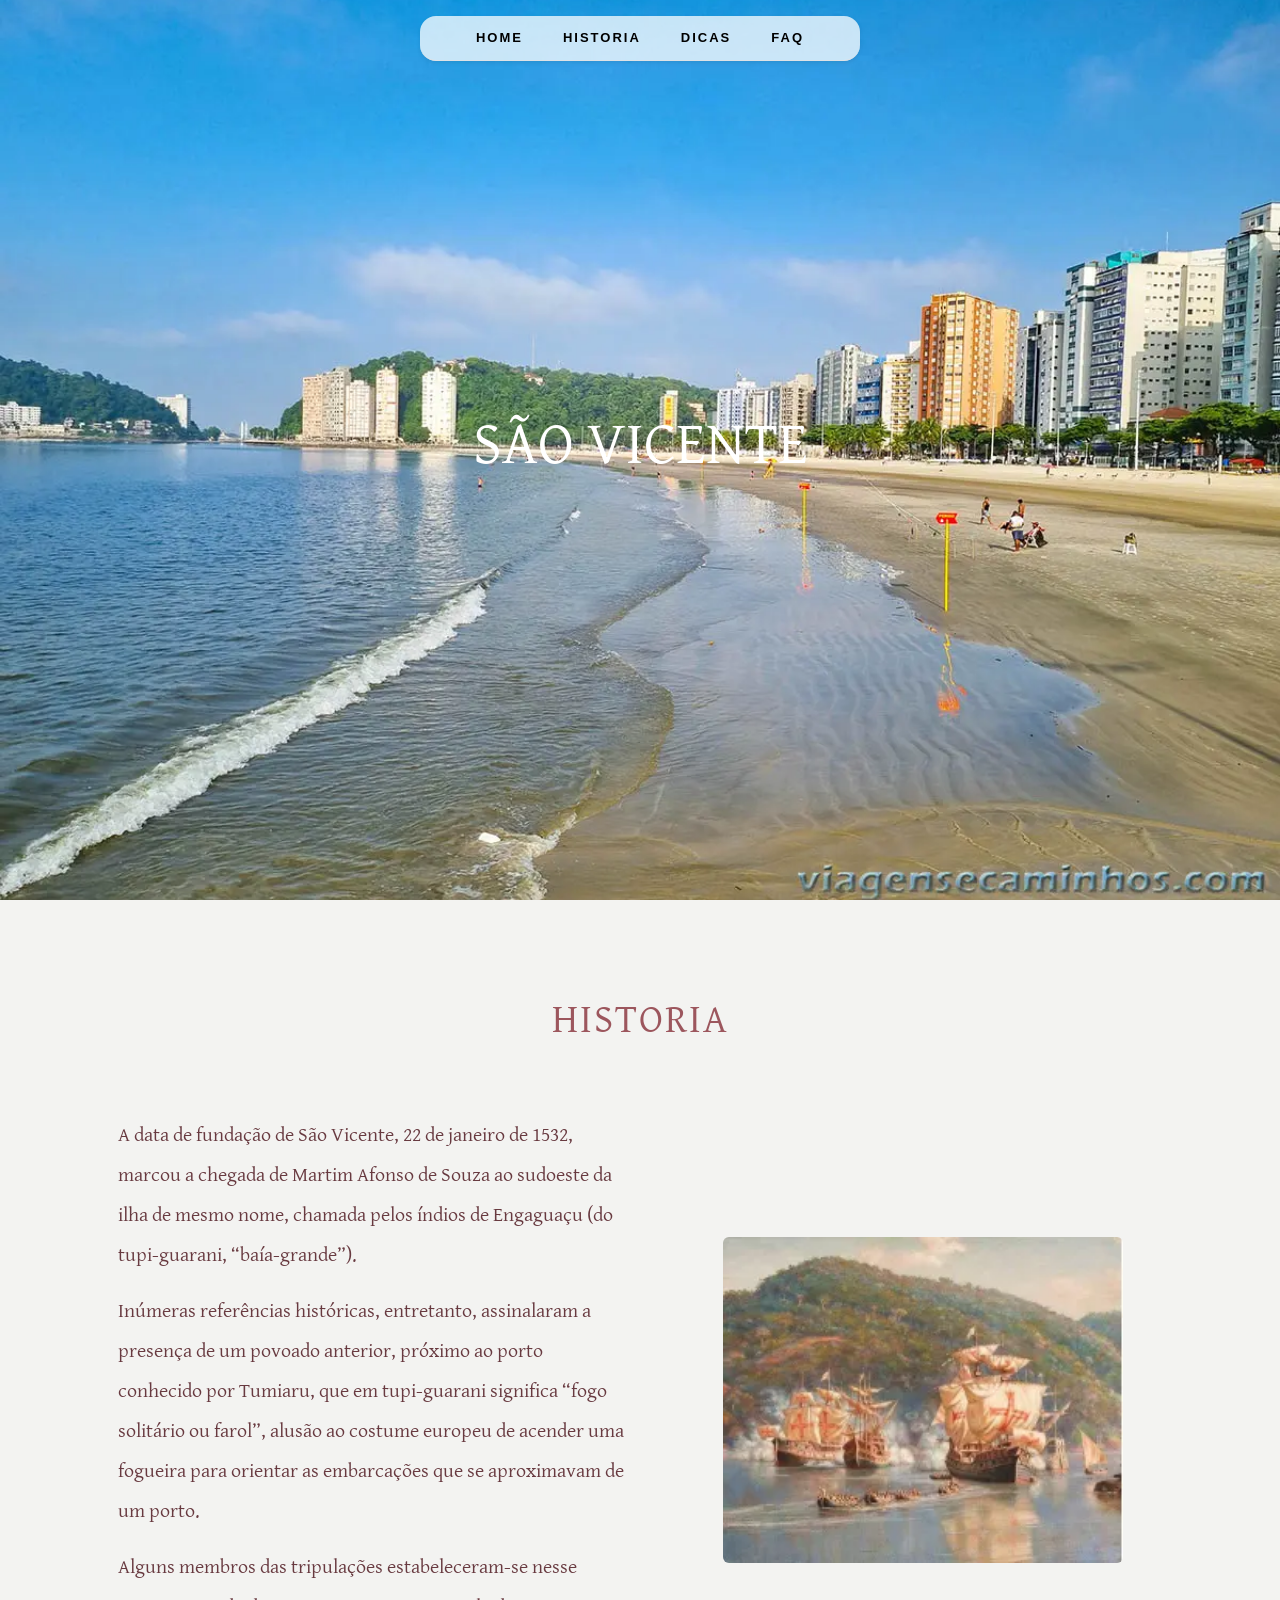
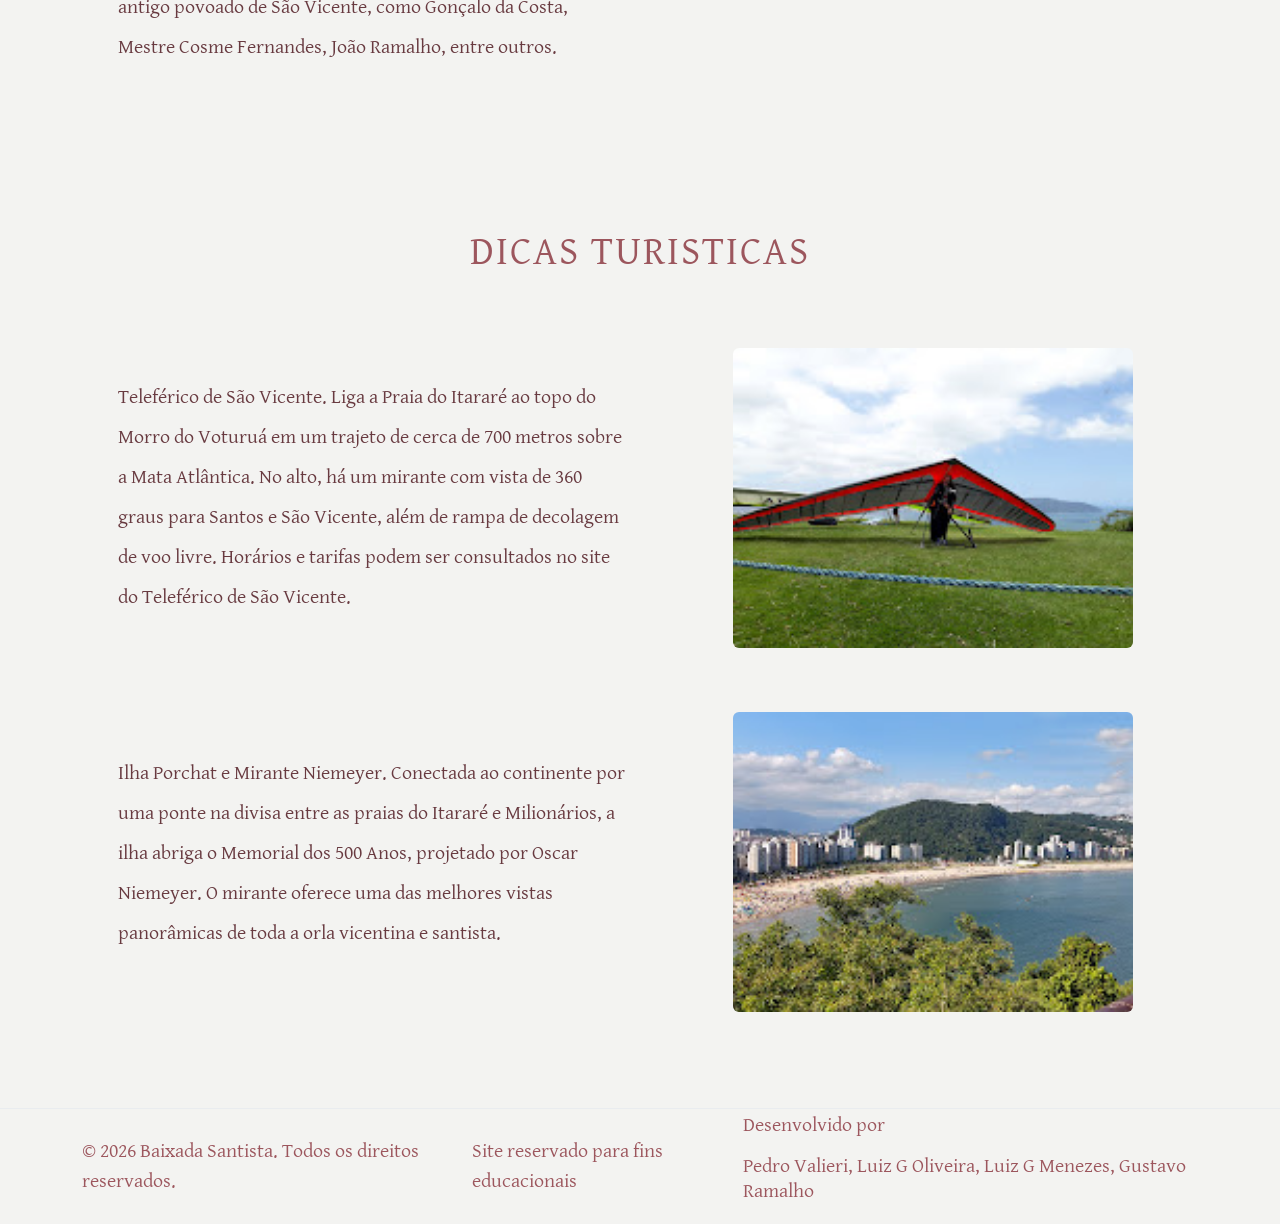
<file: src/pages/saovicente.html>
<!DOCTYPE html>
<html lang="pt-BR">
<head>
    <meta charset="UTF-8">
    <meta name="viewport" content="width=device-width, initial-scale=1.0">
    <title>São Vicente</title>
    <link href="https://cdn.jsdelivr.net/npm/bootstrap@5.3.8/dist/css/bootstrap.min.css" rel="stylesheet">
    <link rel="stylesheet" href="../assets/css/global.css">
    <link rel="stylesheet" href="../assets/css/fonts.css">
    <link rel="stylesheet" href="../assets/css/cores.css">
    <link rel="shortcut icon" href="../assets/img/saovicent/favicon-saovicente.jpg" type="image/x-icon">
</head>
<body class="saovicente">

    <header class="navbar navbar-expand-md position-fixed top-0 start-0 w-100 custom-header pt-3">
        <div class="d-flex flex-column flex-md-row align-items-end align-items-md-center justify-content-center ms-auto mx-md-auto py-1 px-5 rounded-4 bg-white bg-opacity-75 border-bottom shadow-sm" style="max-width: 700px;">
                
            <button class="navbar-toggler mx-auto border-0" type="button" data-bs-toggle="collapse" data-bs-target="#menuNavbar" aria-controls="menuNavbar" aria-expanded="false" aria-label="Toggle navigation">
                    <span class="navbar-toggler-icon"></span>
            </button>

            <div class="collapse navbar-collapse justify-content-center " id="menuNavbar">
                <ul class="navbar-nav custom-nav-links d-flex gap-2 gap-md-4 text-center my-2 my-md-0 ">
                    <li class="nav-item">
                        <a class="nav-link text-uppercase active" href="../../index.html">Home</a>
                    </li>
                    <li class="nav-item">
                        <a class="nav-link text-uppercase" href="#sessao-historia">Historia</a>
                    </li>
                    <li class="nav-item">
                        <a class="nav-link text-uppercase" href="#sessao-dicas">Dicas</a>
                    </li>
                    <li class="nav-item">
                        <a class="nav-link text-uppercase" href="#footer">FAQ</a>
                    </li>
                </ul>
            </div>

        </div>
    </header>



    <section class="container-fluid position-fixed d-flex flex-column justify-content-center align-items-center h-100 sessao-parallax" style="background-image: url('../assets/img/saovicent/foto-saovicente1.webp');">
        <h1 class="text-white mb-2">SÃO VICENTE</h1> 
    </section>


    <main class="container-fluid px-0 position-relative min-vh-100 d-flex flex-column ">
        <section class="container mt-5 py-5" id="sessao-historia">
            <div class="row d-flex align-items-center justify-content-center mb-5">
                <h2 class="titulo-historia text-uppercase fw-bold mb-4 fs-1 text-center">HISTORIA</h2>
            </div>
            <div class="row align-items-center row-gap-4">
                <div class="col-12 col-md-6 ps-2 ps-md-5 text-start text-md-start">
                    <div class="text-secondary lh-lg fs-5">
                        <p class="paragrafo-historia mb-3">
                           A data de fundação de São Vicente, 22 de janeiro de 1532, marcou a chegada de Martim Afonso de Souza ao sudoeste da ilha de mesmo nome, chamada pelos índios de Engaguaçu (do tupi-guarani, “baía-grande”).
                        </p>
                        <p class="paragrafo-historia mb-3">
                            Inúmeras referências históricas, entretanto, assinalaram a presença de um povoado anterior, próximo ao porto conhecido por Tumiaru, que em tupi-guarani significa “fogo solitário ou farol”, alusão ao costume europeu de acender uma fogueira para orientar as embarcações que se aproximavam de um porto.
                        </p>
                        <p class="paragrafo-historia mb-3">
                            Alguns membros das tripulações estabeleceram-se nesse antigo povoado de São Vicente, como Gonçalo da Costa, Mestre Cosme Fernandes, João Ramalho, entre outros.
                        </p>
                    </div>
                </div>
                <div class="col-12 col-md-6 text-center ps-2">
                    <img src="../assets/img/saovicent/foto cidade sao vicente 02.webp" class="img-fluid imagem-historia rounded-2" alt="Casa indigena">
                </div>
            </div>
        </section>

        <!-- sessao dicas -->
        <section class="container my-5 py-5" id="sessao-dicas">
            <div class="row d-flex align-items-center justify-content-center mb-5">
                <h2 class="titulo-dicas text-uppercase fw-bold mb-4 fs-1 text-center">DICAS TURISTICAS</h2>
            </div>
            <div class="row align-items-center row-gap-4 mb-5">
                <div class="col-12 col-md-6 ps-3 ps-md-5 text-start text-md-start">
                    <div class="text-secondary lh-lg fs-5">
                        <p class="paragrafo-dicas">
                            Teleférico de São Vicente. Liga a Praia do Itararé ao topo do Morro do Voturuá em um trajeto de cerca de 700 metros sobre a Mata Atlântica. No alto, há um mirante com vista de 360 graus para Santos e São Vicente, além de rampa de decolagem de voo livre. Horários e tarifas podem ser consultados no site do Teleférico de São Vicente.
                        </p>
                    </div>
                </div>
                <div class="col-12 col-md-6">
                    <div class="text-center ps-3">
                        <img src="../assets/img/saovicent/foto-saovicente3.jpg" class="img-fluid rounded-2 mb-3 img-dicas" alt="Teleférico de sao vicente">
                    </div>
                </div>
            </div>
            <div class="row align-items-center row-gap-4">
                <div class="col-12 col-md-6 ps-3 ps-md-5 text-start text-md-start">
                    <div class="text-secondary lh-lg fs-5">
                        <p class="paragrafo-dicas">
                                Ilha Porchat e Mirante Niemeyer. Conectada ao continente por uma ponte na divisa entre as praias do Itararé e Milionários, a ilha abriga o Memorial dos 500 Anos, projetado por Oscar Niemeyer. O mirante oferece uma das melhores vistas panorâmicas de toda a orla vicentina e santista.
                         </p>
                    </div>
                </div>
                <div class="col-12 col-md-6">
                    <div class="text-center ps-3">
                        <img src="../assets/img/saovicent/foto-saovicente4.jpg" class="img-fluid rounded-2 img-dicas"  alt="Ilha Porchat">
                    </div>
                </div>
            </div>
        </section>

    </main>
    <footer class="container-fluid py-1 border-top border-light-subtle" id="footer">
        <div class="container d-flex flex-column flex-md-row justify-content-between align-items-center text-center text-md-start gap-2">
            
            <small class="texto-footer fs-5">&copy; 2026 Baixada Santista. Todos os direitos reservados.</small>

            <small class="texto-footer fs-5">Site reservado para fins educacionais</small>

            <div class="texto-footer text-md-start  lh-sm fs-5">
                <p>Desenvolvido por</p>
                <p>Pedro Valieri, Luiz G Oliveira, Luiz G Menezes, Gustavo Ramalho</p>
            </div>

        </div>
    </footer>

    <script src="https://cdn.jsdelivr.net/npm/bootstrap@5.3.8/dist/js/bootstrap.bundle.min.js"></script>
    <script src="../assets/js/global.js"></script>
</body>
</html>
</file>
<file: src/assets/css/global.css>
*{
    margin: 0;
    padding: 0;
    box-sizing: border-box;
}
*::before,*::after{
    box-sizing: border-box;
}
html, body {
    overflow-x: clip; 
}

.sessao-parallax {
    top: 0;
    left: 0;
    background-size: cover;
    background-position: center;
}

main {
    position: relative;
    margin-top: 100vh;
    background-color: #F3F3F1;
    overflow-x: clip;
    z-index: 2;
}


/*header*/
.custom-header {
    z-index: 1030; 
}

header {
    z-index: 1030;
    transform: translateY(-70px); 
    transition: transform 0.7s ease-in-out;
}

.custom-header .container {
    ul{
        gap: 80px;
    }
}

.custom-nav-links .nav-link {
    font-family: "Montserrat", sans-serif;
    font-size: 13px;
    font-weight: 600;
    letter-spacing: 2px;
    transition: opacity 0.2s ease;
    color: black;
}

.custom-nav-links .nav-link:hover {
    opacity: 0.7;
    color: #aba9a9;
}

/*footer*/
footer {
    position: relative;
    background-color: #F3F3F1;
    z-index: 2;
}

/*textos*/

.titulo-historia{
    letter-spacing: 2px;
    transition: 0.9s all ease-in-out;
    transform: translateX(-40px);
    opacity: 0;
}
.paragrafo-historia{
    transition: 0.9s all ease-in-out;
    transform: translateX(-40px);
    opacity: 0;
}

.titulo-dicas{
    letter-spacing: 2px;
    transition: 0.9s all ease-in-out;
    transform: translateX(-40px);
    opacity: 0;
}
.paragrafo-dicas{
    transition: 0.9s all ease-in-out;
    transform: translateX(-40px);
    opacity: 0;
}

.texto-footer {
    transition: 0.9s all ease-in-out;
    transform: translateX(-40px);
    opacity: 0;
}
/*imagens*/

.imagem-historia, .img-dicas{
    width: 400px;
    transform: translateX(400px);
    opacity: 0;
    transition: 0.8s all ease-in-out;  
}
</file>
<file: src/assets/css/baixada.css>
.sessao-parallax{
    background-image: url('../img/baixadasantista/foto_baixada1\ \(3\).jpg'); 
}

.img-onda-regiao{
    max-width: 30vw;
    transform: translateX(-300px);
    opacity: 0;
    transition: 0.8s all ease-in-out;    
}

.img-mapa-baixada{
    transform: translateX(400px);
    opacity: 0;
    transition: 0.8s all ease-in-out;  
}

.titulo-regiao{
    color: #45B4DD;
    letter-spacing: 2px;
    transition: 0.9s all ease-in-out;
    transform: translateX(-40px);
    opacity: 0;
}
.paragrafo-regiao{
    color: #53B9D8;
    transition: 0.9s all ease-in-out;
    transform: translateX(-40px);
    opacity: 0;
}

/*sessao cidades*/


.img-onda-cidade1{
    max-width: 30vw;
    transform: translateX(300px) rotate(180deg);
    opacity: 0;
    transition: 0.8s all ease-in-out;    
}
.img-onda-cidade2{
    max-width: 30vw;
    transform: translateX(-300px);
    opacity: 0;
    transition: 0.8s all ease-in-out;    
}
.titulo-cidades {
    color: #c2a882;
    font-family: "gentium-basic", serif;
    letter-spacing: 2px;
    font-weight: 600;
    transition: 0.9s all ease-in-out;
    transform: translateX(-40px);
    opacity: 0;
}


.subtitulo-cidades {
    color: #b5a695;
    letter-spacing: 2.5px;
    font-weight: 600;
    transition: 0.9s all ease-in-out;
    transform: translateX(-40px);
    opacity: 0;
}
.btn-cidade {
    display: inline-flex;
    background-color: #45b4dd;
    color: #ffffff;
    text-decoration: none;
    min-width: 140px;
    box-shadow: 0 2px 4px rgba(0, 0, 0, 0.08);
    opacity: 0;
    transform: translateX(-50px);
    transition: transform 0.6s ease, opacity 0.6s ease, background-color 0.25s ease, box-shadow 0.25s ease;
}
.btn-cidade.visivel {
    opacity: 1;
    transform: translateX(0);
}
.btn-cidade.visivel:hover {
    background-color: #38a4cd;
    transform: translateY(-3px);
    box-shadow: 0 6px 14px rgba(56, 164, 205, 0.4);
}


/*sessao-trasnporte*/

.img-onda-transporte1{
    max-width: 30vw;
    transform: translateX(300px) rotate(180deg);
    opacity: 0;
    transition: 0.8s all ease-in-out;    
}
.img-onda-transporte2{
    max-width: 30vw;
    transform: translateX(-300px);
    opacity: 0;
    transition: 0.8s all ease-in-out;    
}

.img-serra{
    transform: translateX(400px);
    opacity: 0;
    transition: 0.8s all ease-in-out;  
}

.titulo-transporte{
    color: #45B4DD;
    letter-spacing: 2px;
    transition: 0.9s all ease-in-out;
    transform: translateX(-40px);
    opacity: 0;
}
.paragrafo-transporte{
    color: #53B9D8;
    transition: 0.9s all ease-in-out;
    transform: translateX(-40px);
    opacity: 0;
}

/*footer*/

.texto-footer {
    color: #53B9D8;
    font-family: "gentium-basic", serif;
    transition: 0.9s all ease-in-out;
    transform: translateX(-40px);
    opacity: 0;
}
</file>
<file: src/assets/css/fonts.css>
@font-face {
    font-family: "gentium-basic";
    src: url("../fonts/gentium-basic.regular.ttf");
    font-style: normal;
    font-weight: 500 900;
}
h1,p,li,h2,button,small{
    font-family: "gentium-basic";
    font-weight: 600;
}
h1{
    font-size: clamp(35px, 7vw, 60px);
}
</file>
<file: src/assets/css/cores.css>
body.santos {
    --cor-titulo: #386FA4;
    --cor-texto: #294D70;
}

body.praiagrande {
    --cor-titulo: #B28A27;
    --cor-texto: #6D541C;
}

body.mongagua {
    --cor-titulo: #2989B1;
    --cor-texto: #20576E;
}

body.itanhaem {
    --cor-titulo: #B66E42;
    --cor-texto: #74452D;
}

body.peruibe {
    --cor-titulo: #B66E42;
    --cor-texto: #74452D;
}

body.bertioga {
    --cor-titulo: #009362;
    --cor-texto: #01593C;
}

body.cubatao {
    --cor-titulo: #587E38;
    --cor-texto: #354D24;
}

body.guaruja{
    --cor-titulo: #168C9C;
    --cor-texto: #17545D;    
}

body.saovicente{
    --cor-titulo: #9C565D;
    --cor-texto: #683A40;    
}

.titulo-historia,
.titulo-dicas,
.texto-footer {
    color: var(--cor-titulo);
}

.paragrafo-historia,
.paragrafo-dicas {
    color: var(--cor-texto);
}
</file>
